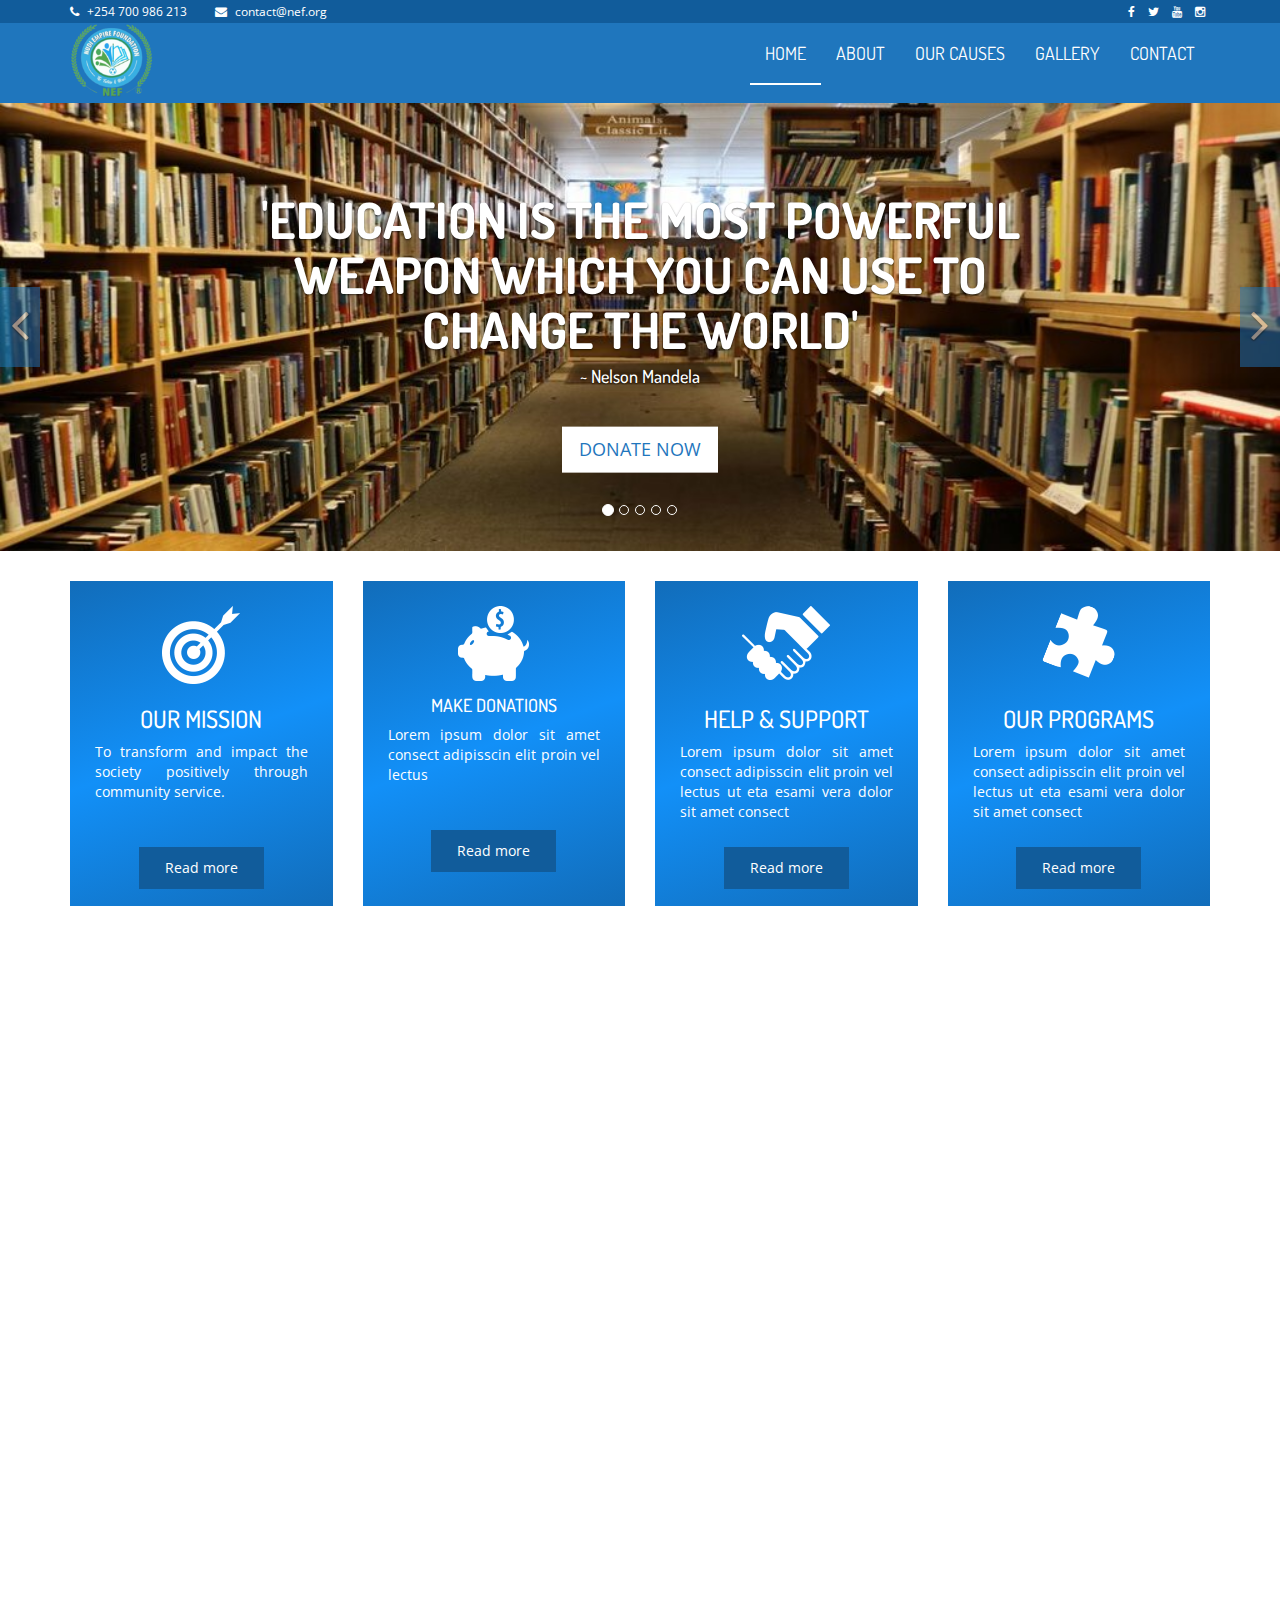
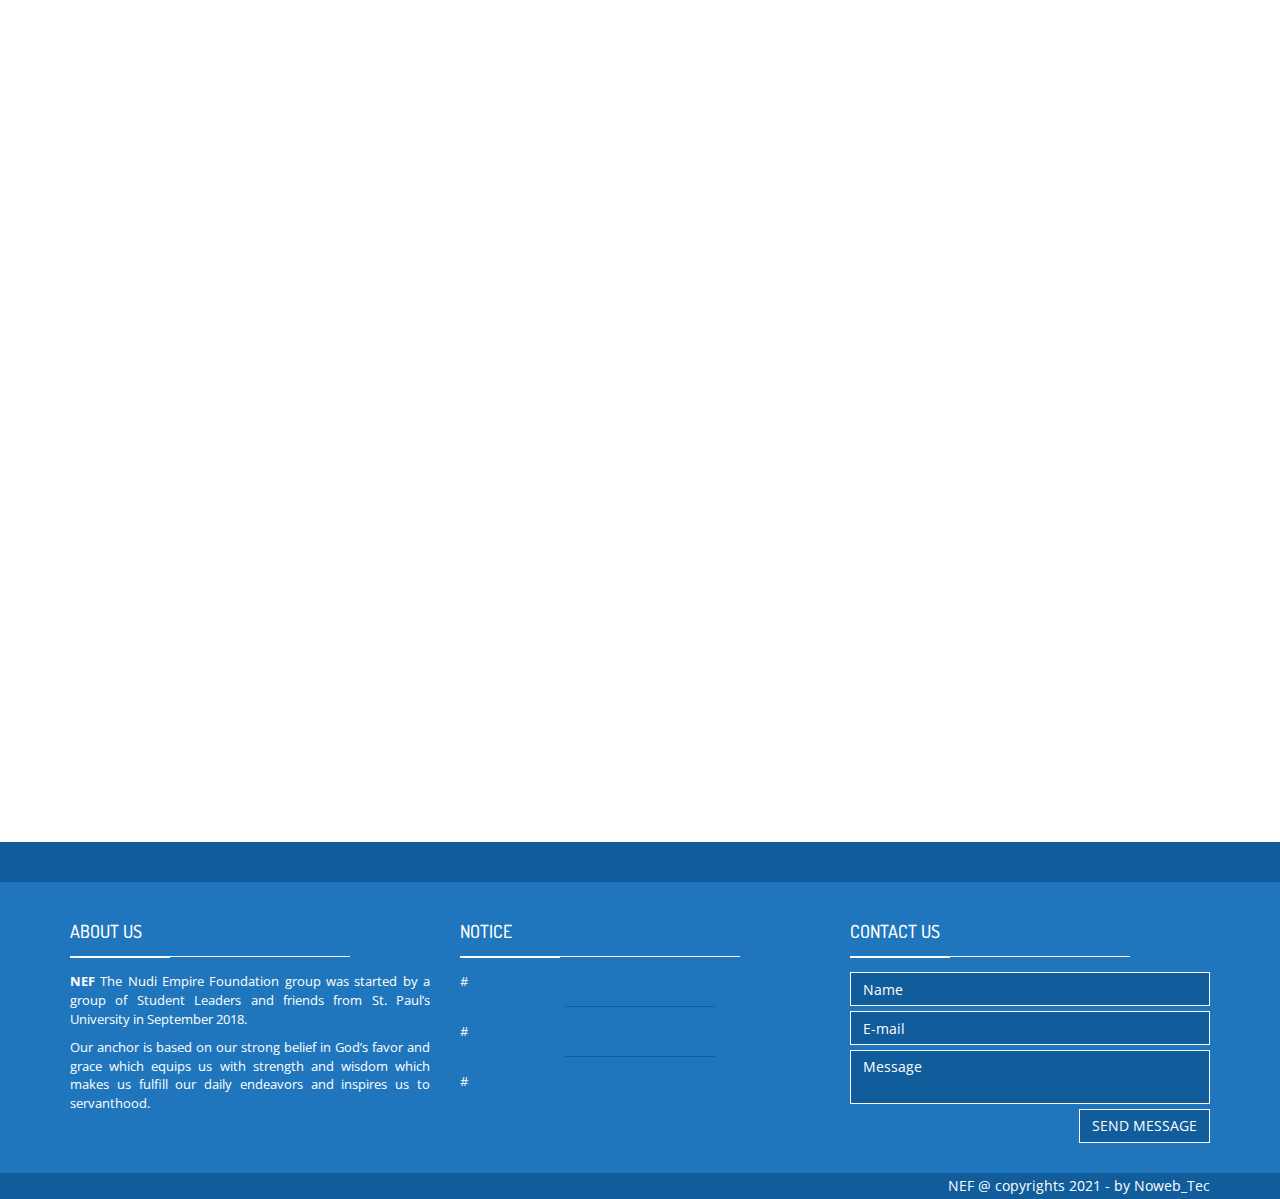
<file: index.html>
<!DOCTYPE html>
<html class="no-js">
    <head>
        <meta charset="utf-8">
        <title>NEF | Charity / Nudi Emipre Foundation</title>
		<link rel="shortcut icon" type="images" href="assets/images/nef-clrbck.png"/>
        <meta name="description" content="">
        <meta name="viewport" content="width=device-width, initial-scale=1">
        <!-- Fonts -->
        <link href='http://fonts.googleapis.com/css?family=Open+Sans:400,300,700' rel='stylesheet' type='text/css'>
        <link href='http://fonts.googleapis.com/css?family=Dosis:400,700' rel='stylesheet' type='text/css'>

        <!-- Bootsrap -->
        <link rel="stylesheet" href="assets/css/bootstrap.min.css">

        <!-- Font awesome -->
        <link rel="stylesheet" href="assets/css/font-awesome.min.css">

        <!-- Owl carousel -->
        <link rel="stylesheet" href="assets/css/owl.carousel.css">

        <!-- Template main Css -->
        <link rel="stylesheet" href="assets/css/style.css">
        
        <!-- Modernizr -->
        <script src="assets/js/modernizr-2.6.2.min.js"></script>


    </head>

    <body>


    <header class="main-header">
        
    
        <nav class="navbar navbar-static-top">

            <div class="navbar-top">

              <div class="container">
                  <div class="row">

                    <div class="col-sm-6 col-xs-12">

                        <ul class="list-unstyled list-inline header-contact">
                            <li> <i class="fa fa-phone"></i> <a href="tel:">+254 700 986 213 </a> </li>
                             <li> <i class="fa fa-envelope"></i> <a href="mailto:contact@nudi.org">contact@nef.org</a> </li>
                       </ul> <!-- /.header-contact  -->
                      
                    </div>
<div class="col-sm-6 col-xs-12 text-right">

              <ul class="list-unstyled list-inline header-social">

                            <li> <a href="#"> <i class="fa fa-facebook"></i> </a> </li>
                            <li> <a href="#"> <i class="fa fa-twitter"></i>  </a> </li>
                            <li> <a href="#"> <i class="fa fa-youtube"></i>  </a> </li>
                            <li> <a href="#"> <i class="fa fa-instagram"></i>  </a> </li>
                            
                       </ul> <!-- /.header-social  -->
                      
                    </div>


                  </div>
              </div>

            </div>

            <div class="navbar-main">
              
              <div class="container"><img src="assets/images/nef-clrbck1.png" alt="Smiley face" height="79" width="86">

                <div class="navbar-header">
                  <button type="button" class="navbar-toggle collapsed" data-toggle="collapse" data-target="#navbar" aria-expanded="false" aria-controls="navbar">

                    <span class="sr-only">Toggle navigation</span>
                    <span class="icon-bar"></span>
                    <span class="icon-bar"></span>
                    <span class="icon-bar"></span>

                  </button>
                  
                  <a href="index.html"></a>
                  
                </div>

                <div id="navbar" class="navbar-collapse collapse pull-right">

                  <ul class="nav navbar-nav">

                    <li><a class="is-active" href="index.html">HOME</a></li>
                    <li><a href="about.html">ABOUT</a></li>
                    <li class="has-child"><a href="#">OUR CAUSES</a>

                      <ul class="submenu">
                         <li class="submenu-item"><a href="causes.html">Causes list </a></li>
                         <li class="submenu-item"><a href="causes-single.html">Single cause </a></li>
                      </ul>

                    </li>
                    <li><a href="gallery.html">GALLERY</a></li>
                    <li><a href="contact.html">CONTACT</a></li>

                  </ul>

                </div> <!-- /#navbar -->

              </div> <!-- /.container -->
              
            </div> <!-- /.navbar-main -->


        </nav> 

    </header> <!-- /. main-header -->




    <!-- Carousel
    ================================================== -->
    <div id="homeCarousel" class="carousel slide carousel-home" data-ride="carousel">

          <!-- Indicators -->
          <ol class="carousel-indicators">
            <li data-target="#homeCarousel" data-slide-to="0" class="active"></li>
            <li data-target="#homeCarousel" data-slide-to="1"></li>
            <li data-target="#homeCarousel" data-slide-to="2"></li>
              <li data-target="#homeCarousel" data-slide-to="3"></li>
              <li data-target="#homeCarousel" data-slide-to="4"></li>
          </ol>

          <div class="carousel-inner" role="listbox">

            <div class="item active">

              <img src="assets/images/slider/home-slider1.jpg" alt="">

              <div class="container">

                <div class="carousel-caption">

                  <h2 class="carousel-title bounceInDown animated slow">'Education is the most powerful weapon which you can use to change the world'<br> <h4>~ Nelson Mandela</h4></h2>
                  <a href="#" class="btn btn-lg btn-secondary hidden-xs bounceInUp animated slow" data-toggle="modal" data-target="#donateModal">DONATE NOW</a>

                </div> <!-- /.carousel-caption -->

              </div>

            </div> <!-- /.item -->


            <div class="item ">

              <img src="assets/images/slider/home-slider-2.jpg" alt="">

              <div class="container">

                <div class="carousel-caption">

                    <h2 class="carousel-title bounceInDown animated slow">'When we plant trees,we plant the seeds of peace and hope'<br> <h4>~ Wangari Maathai</h4></h2>
                  <a href="#" class="btn btn-lg btn-secondary hidden-xs bounceInUp animated" data-toggle="modal" data-target="#donateModal">DONATE NOW</a>

                </div> <!-- /.carousel-caption -->

              </div>

            </div> <!-- /.item -->




            <div class="item ">

              <img src="assets/images/slider/home-slider-32.jpg" alt="">

              <div class="container">

                <div class="carousel-caption">

                  <h2 class="carousel-title bounceInDown animated slow" >Our Aim is not Just to find Young Talents, It's to Nurture Them too</h2>
                  <a href="#" class="btn btn-lg btn-secondary hidden-xs bounceInUp animated slow" data-toggle="modal" data-target="#donateModal">DONATE NOW</a>

                </div> <!-- /.carousel-caption -->

              </div>

            </div> <!-- /.item -->
                
                
                <div class="item ">

              <img src="assets/images/slider/home-slider-41.jpg" alt="">

              <div class="container">

                <div class="carousel-caption">

                    <h2 class="carousel-title bounceInDown animated slow" >'If you can`t feed a Hundred people then feed just one' <h4>~ Mother Teresa</h4></h2>
                  <a href="#" class="btn btn-lg btn-secondary hidden-xs bounceInUp animated slow" data-toggle="modal" data-target="#donateModal">DONATE NOW</a>

                </div> <!-- /.carousel-caption -->

              </div>

            </div> <!-- /.item -->
              
              
              
              <div class="item ">

              <img src="assets/images/slider/home-slider-5.jpg" alt="">

              <div class="container">

                <div class="carousel-caption">

                    <!--<h2 class="carousel-title bounceInDown animated slow" >'If you can`t feed a Hundred people then feed just one' <h4>~ Mother Teresa</h4></h2>-->
                  <a href="#" class="btn btn-lg btn-secondary hidden-xs bounceInUp animated slow" data-toggle="modal" data-target="#donateModal">DONATE NOW</a>

                </div> <!-- /.carousel-caption -->

              </div>

            </div> <!-- /.item -->

          </div>

          <a class="left carousel-control" href="#homeCarousel" role="button" data-slide="prev">
            <span class="fa fa-angle-left" aria-hidden="true"></span>
            <span class="sr-only">Previous</span>
          </a>

          <a class="right carousel-control" href="#homeCarousel" role="button" data-slide="next">
            <span class="fa fa-angle-right" aria-hidden="true"></span>
            <span class="sr-only">Next</span>
          </a>

    </div><!-- /.carousel -->

    <div class="section-home about-us fadeIn animated">

        <div class="container">

            <div class="row">

                <div class="col-md-3 col-sm-6">
                
                  <div class="about-us-col">

                        <div class="col-icon-wrapper">
                          <img src="assets/images/icons/our-mission-icon.png" alt="">
                        </div>
                        <h3 class="col-title">our mission</h3>
                        <div class="col-details">

                          <p>To transform and impact the society positively through community service.</p>
                          
                        </div>
                        <a href="#" class="btn btn-primary"> Read more </a>
                    
                  </div>
                  
                </div>


                <div class="col-md-3 col-sm-6">
                
                  <div class="about-us-col">

                        <div class="col-icon-wrapper">
                          <img src="assets/images/icons/make-donation-icon.png" alt="">
                        </div>
                        <h4 class="col-title">Make donations</h4>
                        <div class="col-details">

                          <p>Lorem ipsum dolor sit amet consect adipisscin elit proin vel lectus </p>
                          
                        </div>
                        <a href="#" class="btn btn-primary"> Read more </a>
                    
                  </div>
                  
                </div>


                <div class="col-md-3 col-sm-6">
                
                  <div class="about-us-col">

                        <div class="col-icon-wrapper">
                          <img src="assets/images/icons/help-icon.png" alt="">
                        </div>
                        <h3 class="col-title">Help & support</h3>
                        <div class="col-details">

                          <p>Lorem ipsum dolor sit amet consect adipisscin elit proin vel lectus ut eta esami vera dolor sit amet consect</p>
                          
                        </div>
                        <a href="#" class="btn btn-primary"> Read more </a>
                    
                  </div>
                  
                </div>


                <div class="col-md-3 col-sm-6">
                
                  <div class="about-us-col">

                        <div class="col-icon-wrapper">
                          <img src="assets/images/icons/programs-icon.png" alt="">
                        </div>
                        <h3 class="col-title">our programs</h3>
                        <div class="col-details">

                          <p>Lorem ipsum dolor sit amet consect adipisscin elit proin vel lectus ut eta esami vera dolor sit amet consect</p>
                          
                        </div>
                        <a href="#" class="btn btn-primary"> Read more </a>
                    
                  </div>
                  
                </div>
                

                
            </div>

        </div>
      
    </div> <!-- /.about-us -->

    <div class="section-home home-reasons">

        <div class="container">

            <div class="row">
                
                <div class="col-md-6">

                    <div class="reasons-col animate-onscroll fadeIn">

                        <img src="assets/images/reasons/we-fight-togother.jpg" alt="">

                        <div class="reasons-titles">

                            <h3 class="reasons-title">We fight together</h3>
                            <h5 class="reason-subtitle">Be the change you want to see in the world</h5>
                            
                        </div>

                        <div class="on-hover hidden-xs">
                            
                                <p> Our liberty is bound together. No person, community, or ecosystem exists in isolation, which means we need each other, and we need to learn from each other.</p>


                                <p> It also means the safety and wellbeing of people are inextricably linked to the safety and wellbeing of our natural world.</p>
                                
                        </div>
                    </div>
                    
                </div>


                <div class="col-md-6">

                    <div class="reasons-col animate-onscroll fadeIn">

                        <img src="assets/images/reasons/we-care-about.jpg" alt="">

                        <div class="reasons-titles">

                            <h3 class="reasons-title">WE care about others</h3>
                            <h5 class="reason-subtitle">service beyond self</h5>
                            
                        </div>

                        <div class="on-hover hidden-xs">
                            
                                <p> We are constantly evaluating, listening, correcting, and innovating. We do not fail when we change course.</p>


                                <p> Growth is an indicator of health and aliveness. We fail when we are unwilling to change.</p>
                                
                        </div>


                    </div>
                    
                </div>


            </div>
          
  

        </div>
      

    </div> <!-- /.home-reasons -->

    <div class="section-home our-causes animate-onscroll fadeIn">

        <div class="container">

            <h2 class="title-style-1">Our Causes <span class="title-under"></span></h2>

            <div class="row">

                <div class="col-md-3 col-sm-6">

                    <div class="cause">

                        <img src="assets/images/causes/cause-hunger.jpg" alt="" class="cause-img">

                        <div class="progress cause-progress">
                          <div class="progress-bar" role="progressbar" aria-valuenow="30" aria-valuemin="0" aria-valuemax="100" style="width: 30%;">
                            10Ksh / 500Ksh
                          </div>
                        </div>

                        <h4 class="cause-title"><a href="#">HUNGER AND POVERTY </a></h4>
                        <div class="cause-details">
                            Lorem ipsum dolor sit amet, consectetur adipiscing elit. Ut at eros rutrum turpis viverra elementum semper quis ex. Donec lorem nulla, aliquam quis neque vel, maximus lacinia urna.
                        </div>

                        <div class="btn-holder text-center">

                          <a href="#" class="btn btn-primary" data-toggle="modal" data-target="#donateModal"> DONATE NOW</a>
                          
                        </div>

                        

                    </div> <!-- /.cause -->
                    
                </div> 

                <div class="col-md-3 col-sm-6">

                    <div class="cause">

                        <img src="assets/images/causes/cause-education.jpg" alt="" class="cause-img">

                        <div class="progress cause-progress">
                          <div class="progress-bar" role="progressbar" aria-valuenow="60" aria-valuemin="0" aria-valuemax="100" style="width: 90%;">
                            400Ksh / 700Ksh
                          </div>
                        </div>

                        <h4 class="cause-title"><a href="#">EDUCATION & MENTORSHIP</a></h4>
                        <div class="cause-details">
                            To build the world we need, we must choose to see a better way beyond the current reality, believe that a better way is possible, and commit to creating it.
                        </div>

                        <div class="btn-holder text-center">

                          <a href="#" class="btn btn-primary" data-toggle="modal" data-target="#donateModal"> DONATE NOW</a>
                          
                        </div>

                        

                    </div> <!-- /.cause -->
                    
                </div>


                <div class="col-md-3 col-sm-6">

                    <div class="cause">

                        <img src="assets/images/NUDI/picture161.jpg" alt="" class="cause-img">

                        <div class="progress cause-progress">
                          <div class="progress-bar" role="progressbar" aria-valuenow="40" aria-valuemin="0" aria-valuemax="100" style="width: 50%;">
                            400Ksh / 1000Ksh
                          </div>
                        </div>

                        <h4 class="cause-title"><a href="#">SPORTS & TALENT</a></h4>
                        <div class="cause-details">
                            Everyone deserves the safety and opportunity to reach their full potential. In service to our mission, we call out and address structural violence and oppression within and outside of our organization.
                        </div>

                        <div class="btn-holder text-center">

                          <a href="#" class="btn btn-primary" data-toggle="modal" data-target="#donateModal"> DONATE NOW</a>
                          
                        </div>

                        

                    </div> <!-- /.cause -->
                    
                </div>

                <div class="col-md-3 col-sm-6">

                    <div class="cause">

                        <img src="assets/images/causes/cause-culture.jpg" alt="" class="cause-img">

                        <div class="progress cause-progress">
                          <div class="progress-bar" role="progressbar" aria-valuenow="60" aria-valuemin="0" aria-valuemax="100" style="width: 60%;">
                            400Ksh / 700Ksh
                          </div>
                        </div>

                        <h4 class="cause-title"><a href="#">ENVIRONMENT </a></h4>
                        <div class="cause-details">
                            We hold ourselves to a high standard. We are committed to being fair, objective, and proactively transparent in our decisions and behaviors. We honor our commitments and doing the right thing, even when no one is looking.
                        </div>

                        <div class="btn-holder text-center">

                          <a href="#" class="btn btn-primary" data-toggle="modal" data-target="#donateModal"> DONATE NOW</a>
                          
                        </div>

                        

                    </div> <!-- /.cause -->
                    
                </div>

            </div>

        </div>
        
    </div> <!-- /.our-causes -->

    




    <div class="section-home our-sponsors animate-onscroll fadeIn">
    
        <div class="container">

            <h2 class="title-style-1">Our Sponsors <span class="title-under"></span></h2>

            <ul class="owl-carousel list-unstyled list-sponsors">

              <li> <img src="assets/images/sponsors/bus.png" alt=""></li>
              <li> <img src="assets/images/sponsors/wikimedia.png" alt=""></li>
              <li> <img src="assets/images/sponsors/spu%20(1).png" alt=""></li>
              <li> <img src="assets/images/sponsors/GES%20Logo.png" alt=""></li>
              <li> <img src="assets/images/sponsors/united-nations.png" alt=""></li>

              <!--<li> <img src="assets/images/sponsors/bus.png" alt=""></li>
              <li> <img src="assets/images/sponsors/wikimedia.png" alt=""></li>
              <li> <img src="assets/images/sponsors/one-world.png" alt=""></li>
              <li> <img src="assets/images/sponsors/wikiversity.png" alt=""></li>
              <li> <img src="assets/images/sponsors/united-nations.png" alt=""></li>-->

            </ul>

        </div>

    </div> <!-- /.our-sponsors -->


    


    <footer class="main-footer">

        <div class="footer-top">
            
        </div>


        <div class="footer-main">
            <div class="container">
                
                <div class="row">
                    <div class="col-md-4">

                        <div class="footer-col">

                            <h4 class="footer-title">About us <span class="title-under"></span></h4>

                            <div class="footer-content">

                                <p>
                                    <strong>NEF</strong> The Nudi Empire Foundation group was started by a group of Student Leaders and friends from St. Paul’s University in September 2018.
                                </p> 

                                <p>
                                    Our anchor is based on our strong belief in God’s favor and grace which equips us with strength and wisdom which makes us fulfill our daily endeavors and inspires us to servanthood.
                                </p>

                            </div>
                            
                        </div>

                    </div>

                    <div class="col-md-4">

                        <div class="footer-col">

                            <h4 class="footer-title">NOTICE <span class="title-under"></span></h4>

                            <div class="footer-content">
                                <ul class="tweets list-unstyled">
                                    <li class="tweet"> 

                                        # 

                                    </li>

                                    <li class="tweet"> 

                                        # 

                                    </li>

                                    <li class="tweet"> 

                                        # 

                                    </li>

                                </ul>
                            </div>
                            
                        </div>

                    </div>


                    <div class="col-md-4">

                        <div class="footer-col">

                            <h4 class="footer-title">Contact us <span class="title-under"></span></h4>

                            <div class="footer-content">

                                <div class="footer-form">
                                    
                                    <div class="footer-form" >
                                    
                                    <form action="php/mail.php" class="ajax-form">

                                        <div class="form-group">
                                            <input type="text" name="name" class="form-control" placeholder="Name" required>
                                        </div>

                                         <div class="form-group">
                                            <input type="email" name="email" class="form-control" placeholder="E-mail" required>
                                        </div>

                                        <div class="form-group">
                                            <textarea name="message" class="form-control" placeholder="Message" required></textarea>
                                        </div>

                                        <div class="form-group alerts">
                        
                                            <div class="alert alert-success" role="alert">
                                              
                                            </div>

                                            <div class="alert alert-danger" role="alert">
                                              
                                            </div>
                                            
                                        </div>

                                         <div class="form-group">
                                            <button type="submit" class="btn btn-submit pull-right">Send message</button>
                                        </div>
                                        
                                    </form>

                                </div>

                                </div>
                            </div>
                            
                        </div>

                    </div>
                    <div class="clearfix"></div>



                </div>
                
                
            </div>

            
        </div>

        <div class="footer-bottom">

            <div class="container text-right">
                NEF @ copyrights 2021 - by <a href="#" target="_blank">Noweb_Tec</a>
            </div>
        </div>
        
    </footer> <!-- main-footer -->




    <!-- Donate Modal -->
    <div class="modal fade" id="donateModal" tabindex="-1" role="dialog" aria-labelledby="donateModalLabel" aria-hidden="true">

      <div class="modal-dialog">
        <div class="modal-content">
          <div class="modal-header">
            <button type="button" class="close" data-dismiss="modal" aria-label="Close"><span aria-hidden="true">&times;</span></button>
            <h4 class="modal-title" id="donateModalLabel">DONATE NOW</h4>
          </div>
          <div class="modal-body">

                <form class="form-donation">

                        <h3 class="title-style-1 text-center">Thank you for your donation <span class="title-under"></span>  </h3>

                        <div class="row">

                            <div class="form-group col-md-12 ">
                                <input type="text" class="form-control" id="amount" placeholder="AMOUNT(Ksh)">
                            </div>

                        </div>


                        <div class="row">
                            <div class="form-group col-md-6">
                                <input type="text" class="form-control" name="firstName" placeholder="First name*">
                            </div>

                            <div class="form-group col-md-6">
                                <input type="text" class="form-control" name="lastName" placeholder="Last name*">
                            </div>
                        </div>


                        <div class="row">

                            <div class="form-group col-md-6">
                                <input type="text" class="form-control" name="email" placeholder="Email*">
                            </div>

                            <div class="form-group col-md-6">
                                <input type="text" class="form-control" name="phone" placeholder="Phone">
                            </div>

                        </div>

                        <div class="row">

                            <div class="form-group col-md-12">
                                <input type="text" class="form-control" name="address" placeholder="Address">
                            </div>

                        </div>


                        <div class="row">

                            <div class="form-group col-md-12">
                                <textarea cols="30" rows="4" class="form-control" name="note" placeholder="Additional note"></textarea>
                            </div>

                        </div>

                        <div class="row">

                            <div class="form-group col-md-12">
                                <button type="submit" class="btn btn-primary pull-right" name="donateNow" >DONATE NOW</button>
                            </div>

                        </div>



                       
                    
                </form>
            
          </div>
        </div>
      </div>

    </div> <!-- /.modal -->





    <!--  Scripts
    ================================================== -->

    <!-- jQuery -->
    <script src="//ajax.googleapis.com/ajax/libs/jquery/1.11.1/jquery.min.js"></script>
    <script>window.jQuery || document.write('<script src="assets/js/jquery-1.11.1.min.js"><\/script>')</script>

    <!-- Bootsrap javascript file -->
    <script src="assets/js/bootstrap.min.js"></script>
    
    <!-- owl carouseljavascript file -->
    <script src="assets/js/owl.carousel.min.js"></script>

    <!-- Template main javascript -->
    <script src="assets/js/main.js"></script>

    <!-- Google Analytics: change UA-XXXXX-X to be your site's ID. -->
    <script>
        (function(b,o,i,l,e,r){b.GoogleAnalyticsObject=l;b[l]||(b[l]=
        function(){(b[l].q=b[l].q||[]).push(arguments)});b[l].l=+new Date;
        e=o.createElement(i);r=o.getElementsByTagName(i)[0];
        e.src='//www.google-analytics.com/analytics.js';
        r.parentNode.insertBefore(e,r)}(window,document,'script','ga'));
        ga('create','UA-XXXXX-X');ga('send','pageview');
    </script>

    </body>
</html>
</file>
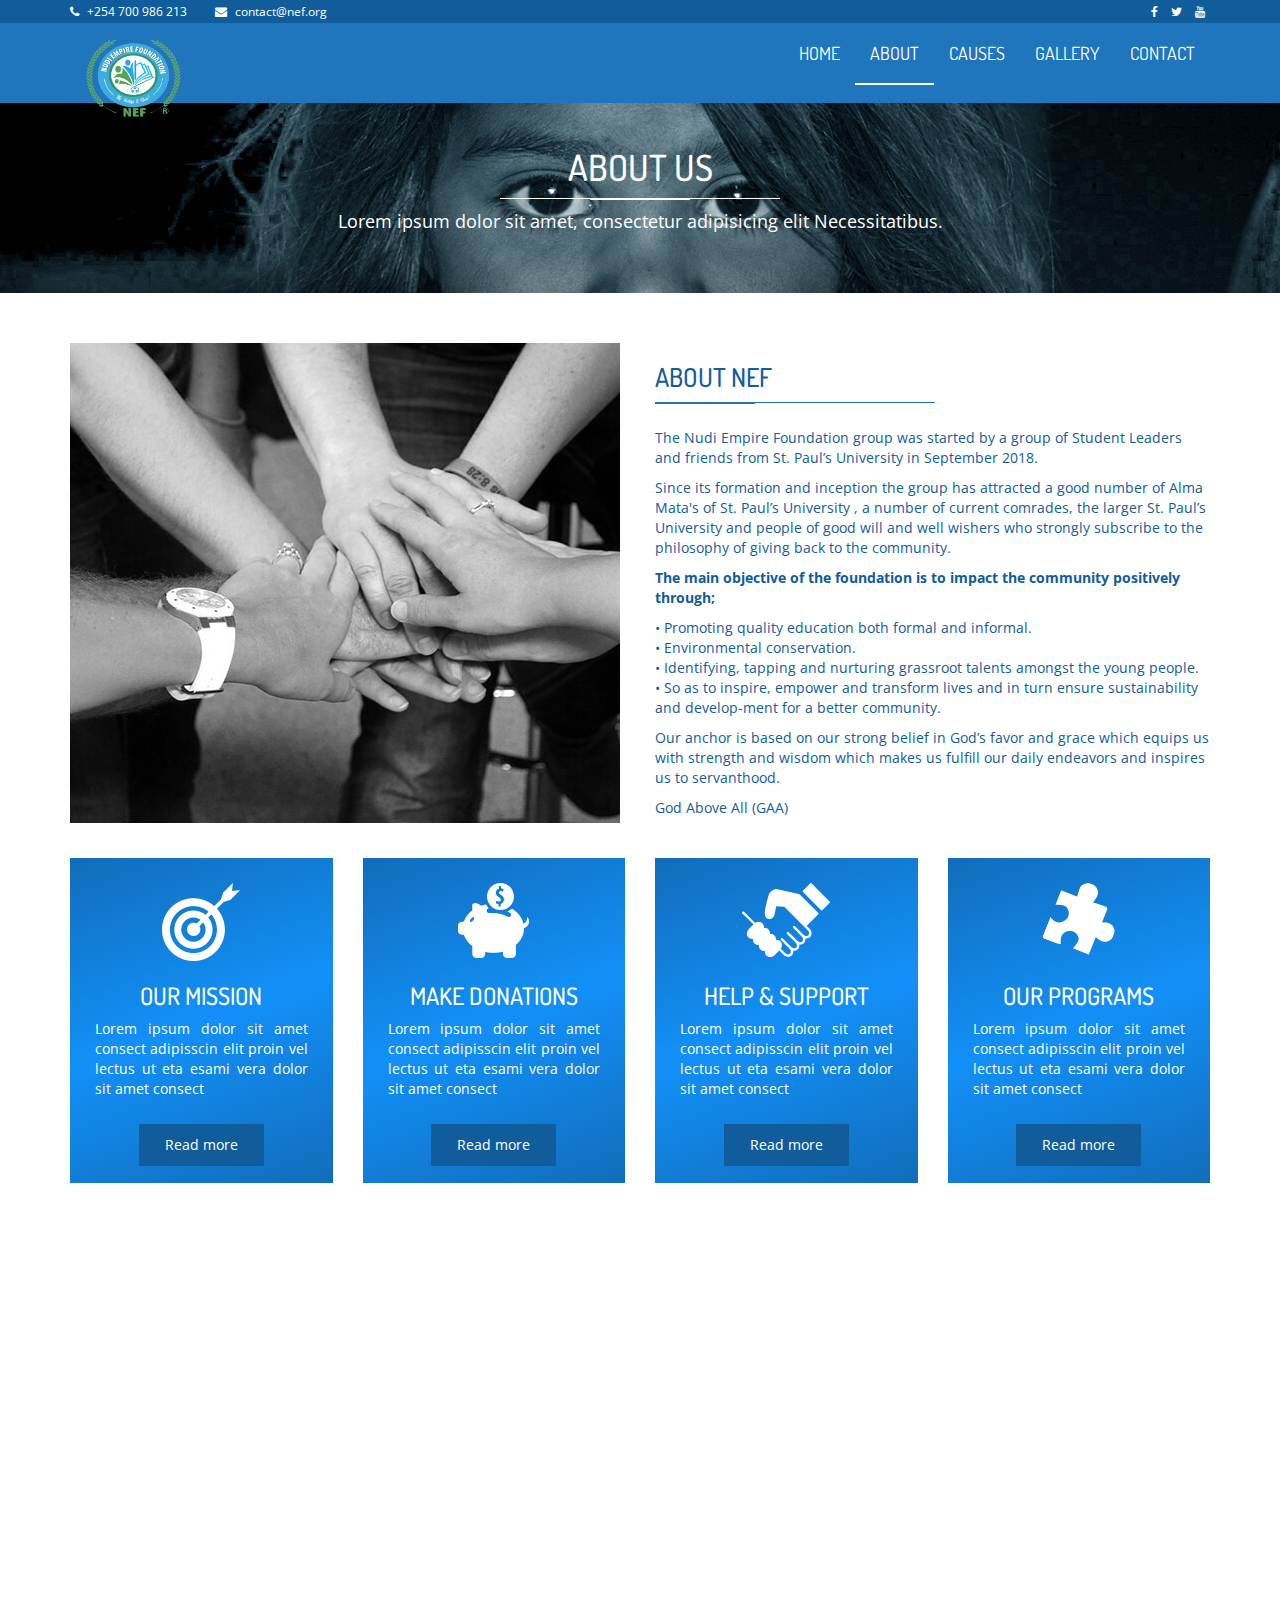
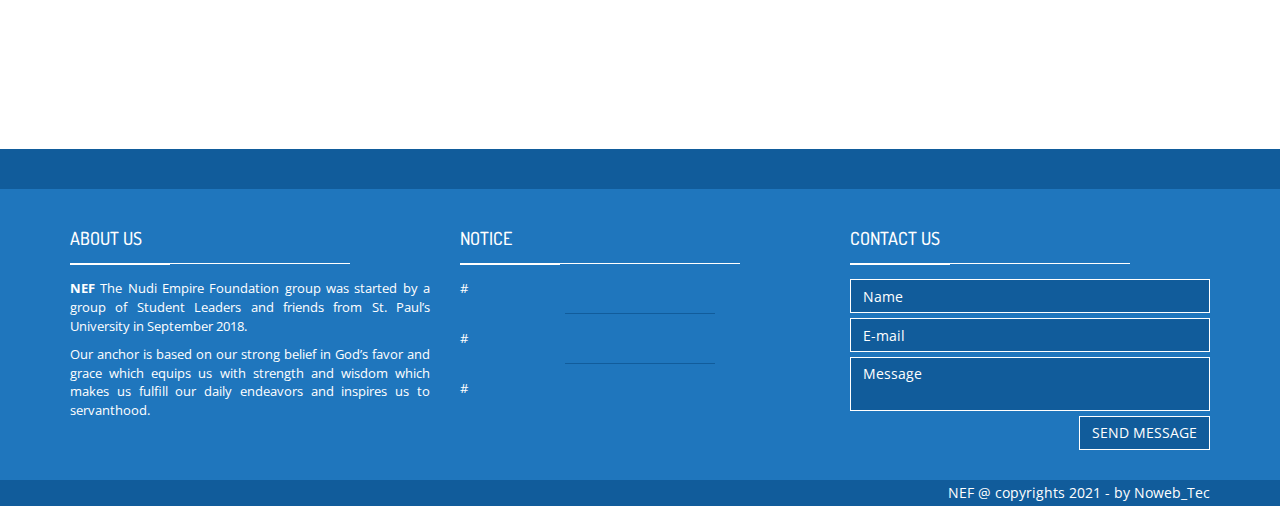
<file: about.html>
<!DOCTYPE html>
<html class="no-js">
    <head>
        <meta charset="utf-8">
        <title>NEF | Charity / Nudi Emipre Foundation</title>
        <link rel="shortcut icon" type="images" href="assets/images/nef-clrbck.png"/>
        <meta name="description" content="">
        <meta name="viewport" content="width=device-width, initial-scale=1">

        <!-- Fonts -->
        <link href='http://fonts.googleapis.com/css?family=Open+Sans:400,300,700' rel='stylesheet' type='text/css'>
        <link href='http://fonts.googleapis.com/css?family=Dosis:400,700' rel='stylesheet' type='text/css'>

        <!-- Bootsrap -->
        <link rel="stylesheet" href="assets/css/bootstrap.min.css">

        <!-- Font awesome -->
        <link rel="stylesheet" href="assets/css/font-awesome.min.css">

        <!-- Template main Css -->
        <link rel="stylesheet" href="assets/css/style.css">
        
        <!-- Modernizr -->
        <script src="assets/js/modernizr-2.6.2.min.js"></script>


    </head>
    <body>
    <!-- NAVBAR
    ================================================== -->

    <header class="main-header">
        
    
        <nav class="navbar navbar-static-top">

            <div class="navbar-top">

              <div class="container">
                  <div class="row">

                    <div class="col-sm-6 col-xs-12">

                        <ul class="list-unstyled list-inline header-contact">
                            <li> <i class="fa fa-phone"></i> <a href="tel:">+254 700 986 213 </a> </li>
                             <li> <i class="fa fa-envelope"></i> <a href="mailto:contact@nudi.org">contact@nef.org</a> </li>
                       </ul> <!-- /.header-contact  -->
                      
                    </div>

                    <div class="col-sm-6 col-xs-12 text-right">

                        <ul class="list-unstyled list-inline header-social">

                            <li> <a href="#" target="_blank"> <i class="fa fa-facebook"></i> </a> </li>
                            <li> <a href="#" target="_blank"> <i class="fa fa-twitter"></i>  </a> </li>
                            <li> <a href="#" target="_blank"> <i class="fa fa-youtube"></i>  </a> </li>
                       </ul> <!-- /.header-social  -->
                      
                    </div>


                  </div>
              </div>

            </div>

            <div class="navbar-main">
              
              <div class="container">

                <div class="navbar-header">
                  <button type="button" class="navbar-toggle collapsed" data-toggle="collapse" data-target="#navbar" aria-expanded="false" aria-controls="navbar">

                    <span class="sr-only">Toggle navigation</span>
                    <span class="icon-bar"></span>
                    <span class="icon-bar"></span>
                    <span class="icon-bar"></span>

                  </button>
                  
                  <a class="navbar-brand" href="index.html"><img src="assets/images/nef-clrbck.png" alt="Smiley face" height="85" width="100"></a>
                  
                </div>

                <div id="navbar" class="navbar-collapse collapse pull-right">

                  <ul class="nav navbar-nav">

                    <li><a href="index.html">HOME</a></li>
                    <li><a class="is-active"  href="about.html">ABOUT</a></li>
                    <li class="has-child"><a href="#">CAUSES</a>

                      <ul class="submenu">
                         <li class="submenu-item"><a href="causes.html">Causes list </a></li>
                         <li class="submenu-item"><a href="causes-single.html">Single cause </a></li>
                      </ul>

                    </li>
                    <li><a href="gallery.html">GALLERY</a></li>
                    <li><a href="contact.html">CONTACT</a></li>

                  </ul>

                </div> <!-- /#navbar -->

              </div> <!-- /.container -->
              
            </div> <!-- /.navbar-main -->


        </nav> 

    </header> <!-- /. main-header -->


	<div class="page-heading text-center">

		<div class="container zoomIn animated">
			
			<h1 class="page-title">ABOUT US <span class="title-under"></span></h1>
			<p class="page-description">
				Lorem ipsum dolor sit amet, consectetur adipisicing elit Necessitatibus.
			</p>
			
		</div>

	</div>

	<div class="main-container">

		<div class="container">

			<div class="row fadeIn animated">

				<div class="col-md-6">

					<img src="assets/images/about-us.jpg" alt="" class="img-responsive">

				</div>

				<div class="col-md-6">

					<h2 class="title-style-2">ABOUT NEF <span class="title-under"></span></h2>

					<p>
						The Nudi Empire Foundation group was started by a group of Student Leaders and friends from St. Paul’s University in September 2018.
					</p>

					<p>
						Since its formation and inception the group has attracted a good number of Alma Mata's of St. Paul’s University , a number of current comrades, the larger St. Paul’s University and people of good will and well wishers who strongly subscribe to the philosophy of giving back to the community.
					</p>

					<p>
						<b>The main objective of the foundation is to impact the community positively through;</b>
					</p>

					<p>
						• Promoting quality education both formal and informal.<br>
                        
                        • Environmental conservation.<br>
                        
                        • Identifying, tapping and nurturing grassroot talents amongst the young people.<br>
                        
                        • So as to inspire, empower and transform lives and in turn ensure sustainability and develop-ment for a better community.
					</p>

					<p>
						Our anchor is based on our strong belief in God’s favor and grace which equips us with strength and wisdom which makes us fulfill our daily endeavors and inspires us to servanthood.

					</p>
                    
                    <p>God Above All (GAA)</p>
					
				</div>

			</div> <!-- /.row -->

			<div class="section-home about-us">


			            <div class="row">

			                <div class="col-md-3 col-sm-6">
			                
			                  <div class="about-us-col">

			                        <div class="col-icon-wrapper">
			                          <img src="assets/images/icons/our-mission-icon.png" alt="">
			                        </div>
			                        <h3 class="col-title">our mission</h3>
			                        <div class="col-details">

			                          <p>Lorem ipsum dolor sit amet consect adipisscin elit proin vel lectus ut eta esami vera dolor sit amet consect</p>
			                          
			                        </div>
			                        <a href="#" class="btn btn-primary"> Read more </a>
			                    
			                  </div>
			                  
			                </div>


			                <div class="col-md-3 col-sm-6">
			                
			                  <div class="about-us-col">

			                        <div class="col-icon-wrapper">
			                          <img src="assets/images/icons/make-donation-icon.png" alt="">
			                        </div>
			                        <h3 class="col-title">Make donations</h3>
			                        <div class="col-details">

			                          <p>Lorem ipsum dolor sit amet consect adipisscin elit proin vel lectus ut eta esami vera dolor sit amet consect</p>
			                          
			                        </div>
			                        <a href="#" class="btn btn-primary"> Read more </a>
			                    
			                  </div>
			                  
			                </div>


			                <div class="col-md-3 col-sm-6">
			                
			                  <div class="about-us-col">

			                        <div class="col-icon-wrapper">
			                          <img src="assets/images/icons/help-icon.png" alt="">
			                        </div>
			                        <h3 class="col-title">Help & support</h3>
			                        <div class="col-details">

			                          <p>Lorem ipsum dolor sit amet consect adipisscin elit proin vel lectus ut eta esami vera dolor sit amet consect</p>
			                          
			                        </div>
			                        <a href="#" class="btn btn-primary"> Read more </a>
			                    
			                  </div>
			                  
			                </div>


			                <div class="col-md-3 col-sm-6">
			                
			                  <div class="about-us-col">

			                        <div class="col-icon-wrapper">
			                          <img src="assets/images/icons/programs-icon.png" alt="">
			                        </div>
			                        <h3 class="col-title">our programs</h3>
			                        <div class="col-details">

			                          <p>Lorem ipsum dolor sit amet consect adipisscin elit proin vel lectus ut eta esami vera dolor sit amet consect</p>
			                          
			                        </div>
			                        <a href="#" class="btn btn-primary"> Read more </a>
			                    
			                  </div>
			                  
			                </div>
			                

			                
			            </div> <!-- /.row -->

			      
			    </div> 

		</div> <!-- /.about-us -->


	    <div class="our-team animate-onscroll fadeIn">

	        <div class="container">

	            <h2 class="title-style-1">Our Team <span class="title-under"></span></h2>

	            <div class="row">

	                <div class="col-md-3 col-sm-6">

	                    <div class="team-member">

	                        <div class="thumnail">

	                            <img src="assets/images/team/member-1.jpg" alt="" class="cause-img">
	                            
	                        </div>



	                        <h4 class="member-name"><a href="#">Thomas </a></h4>

	                        <div class="member-position">
	                            CO-FOUNDER
	                        </div>

	                        <div class="btn-holder">

	                          <a href="#" class="btn"> <i class="fa fa-envelope"></i> </a>
	                          <a href="#" class="btn"> <i class="fa fa-facebook"></i> </a>
	                          <a href="#" class="btn"> <i class="fa fa-twitter"></i> </a>
	                          <a href="#" class="btn"> <i class="fa fa-linkedin"></i> </a>
	                          
	                        </div>

	                        

	                    </div> <!-- /.team-member -->
	                    
	                </div>

	                <div class="col-md-3 col-sm-6">

	                    <div class="team-member">

	                        <div class="thumnail">

	                            <img src="assets/images/team/member-3.jpg" alt="" class="cause-img">
	                            
	                        </div>



	                        <h4 class="member-name"><a href="#">Dennis </a></h4>

	                        <div class="member-position">
	                            CO-FOUNDER
	                        </div>

	                        <div class="btn-holder">

	                          <a href="#" class="btn"> <i class="fa fa-envelope"></i> </a>
	                          <a href="#" class="btn"> <i class="fa fa-facebook"></i> </a>
	                          <a href="#" class="btn"> <i class="fa fa-twitter"></i> </a>
	                          <a href="#" class="btn"> <i class="fa fa-linkedin"></i> </a>
	                          
	                        </div>

	                        

	                    </div> <!-- /.team-member -->
	                    
	                </div>


	                <div class="col-md-3 col-sm-6">

	                    <div class="team-member">

	                        <div class="thumnail">

	                            <img src="assets/images/team/member-4.jpg" alt="" class="cause-img">
	                            
	                        </div>



	                        <h4 class="member-name"><a href="#">Melissa</a></h4>

	                        <div class="member-position">
	                            CO-FOUNDER
	                        </div>

	                        <div class="btn-holder">

	                          <a href="#" class="btn"> <i class="fa fa-envelope"></i> </a>
	                          <a href="#" class="btn"> <i class="fa fa-facebook"></i> </a>
	                          <a href="#" class="btn"> <i class="fa fa-twitter"></i> </a>
	                          <a href="#" class="btn"> <i class="fa fa-linkedin"></i> </a>
	                          
	                        </div>

	                        

	                    </div> <!-- /.team-member -->
	                    
	                </div>


	                <div class="col-md-3 col-sm-6">

	                    <div class="team-member">

	                        <div class="thumnail">

	                            <img src="assets/images/team/member-2.jpg" alt="" class="cause-img">
	                            
	                        </div>



	                        <h4 class="member-name"><a href="#">Nameless</a></h4>

	                        <div class="member-position">
	                            CO-FOUNDER
	                        </div>

	                        <div class="btn-holder">

	                          <a href="#" class="btn"> <i class="fa fa-envelope"></i> </a>
	                          <a href="#" class="btn"> <i class="fa fa-facebook"></i> </a>
	                          <a href="#" class="btn"> <i class="fa fa-twitter"></i> </a>
	                          <a href="#" class="btn"> <i class="fa fa-linkedin"></i> </a>
	                          
	                        </div>

	                        

	                    </div> <!-- /.team-member -->
	                    
	                </div>

	            </div> <!-- /.row -->

	        </div>

	    </div>
		


	</div>


    <footer class="main-footer">

        <div class="footer-top">
            
        </div>


        <div class="footer-main">
            <div class="container">
                
                <div class="row">
                    <div class="col-md-4">

                        <div class="footer-col">

                            <h4 class="footer-title">About us <span class="title-under"></span></h4>

                            <div class="footer-content">
                                <p>
                                    <strong>NEF</strong> The Nudi Empire Foundation group was started by a group of Student Leaders and friends from St. Paul’s University in September 2018.
                                </p> 

                                <p>
                                    Our anchor is based on our strong belief in God’s favor and grace which equips us with strength and wisdom which makes us fulfill our daily endeavors and inspires us to servanthood.
                                </p>

                            </div>
                            
                        </div>

                    </div>

                    <div class="col-md-4">

                        <div class="footer-col">

                            <h4 class="footer-title">NOTICE <span class="title-under"></span></h4>

                            <div class="footer-content">
                                <ul class="tweets list-unstyled">
                                    <li class="tweet"> 

                                        #
                                    </li>

                                    <li class="tweet"> 

                                        # 

                                    </li>

                                    <li class="tweet"> 

                                        #

                                    </li>

                                </ul>
                            </div>
                            
                        </div>

                    </div>


                    <div class="col-md-4">

                        <div class="footer-col">

                            <h4 class="footer-title">Contact us <span class="title-under"></span></h4>

                            <div class="footer-content">

                                <div class="footer-form" >
                                    
                                    <form action="php/mail.php" class="ajax-form">

                                        <div class="form-group">
                                            <input type="text" name="name" class="form-control" placeholder="Name" required>
                                        </div>

                                         <div class="form-group">
                                            <input type="email" name="email" class="form-control" placeholder="E-mail" required>
                                        </div>

                                        <div class="form-group">
                                            <textarea name="message" class="form-control" placeholder="Message" required></textarea>
                                        </div>

                                        <div class="form-group alerts">
                        
                                            <div class="alert alert-success" role="alert">
                                              
                                            </div>

                                            <div class="alert alert-danger" role="alert">
                                              
                                            </div>
                                            
                                        </div>

                                         <div class="form-group">
                                            <button type="submit" class="btn btn-submit pull-right">Send message</button>
                                        </div>
                                        
                                    </form>

                                </div>
                            </div>
                            
                        </div>

                    </div>
                    <div class="clearfix"></div>



                </div>
                
                
            </div>

            
        </div>

        <div class="footer-bottom">

            <div class="container text-right">
                NEF @ copyrights 2021 - by <a href="#" target="_blank">Noweb_Tec</a>
            </div>
        </div>
        
    </footer>




       
        
        <!-- jQuery -->
        <script src="//ajax.googleapis.com/ajax/libs/jquery/1.11.1/jquery.min.js"></script>
        <script>window.jQuery || document.write('<script src="assets/js/jquery-1.11.1.min.js"><\/script>')</script>

        <!-- Bootsrap javascript file -->
        <script src="assets/js/bootstrap.min.js"></script>


        <!-- Template main javascript -->
        <script src="assets/js/main.js"></script>

        <!-- Google Analytics: change UA-XXXXX-X to be your site's ID. -->
        <script>
            (function(b,o,i,l,e,r){b.GoogleAnalyticsObject=l;b[l]||(b[l]=
            function(){(b[l].q=b[l].q||[]).push(arguments)});b[l].l=+new Date;
            e=o.createElement(i);r=o.getElementsByTagName(i)[0];
            e.src='//www.google-analytics.com/analytics.js';
            r.parentNode.insertBefore(e,r)}(window,document,'script','ga'));
            ga('create','UA-XXXXX-X');ga('send','pageview');
        </script>
    </body>
</html>
</file>
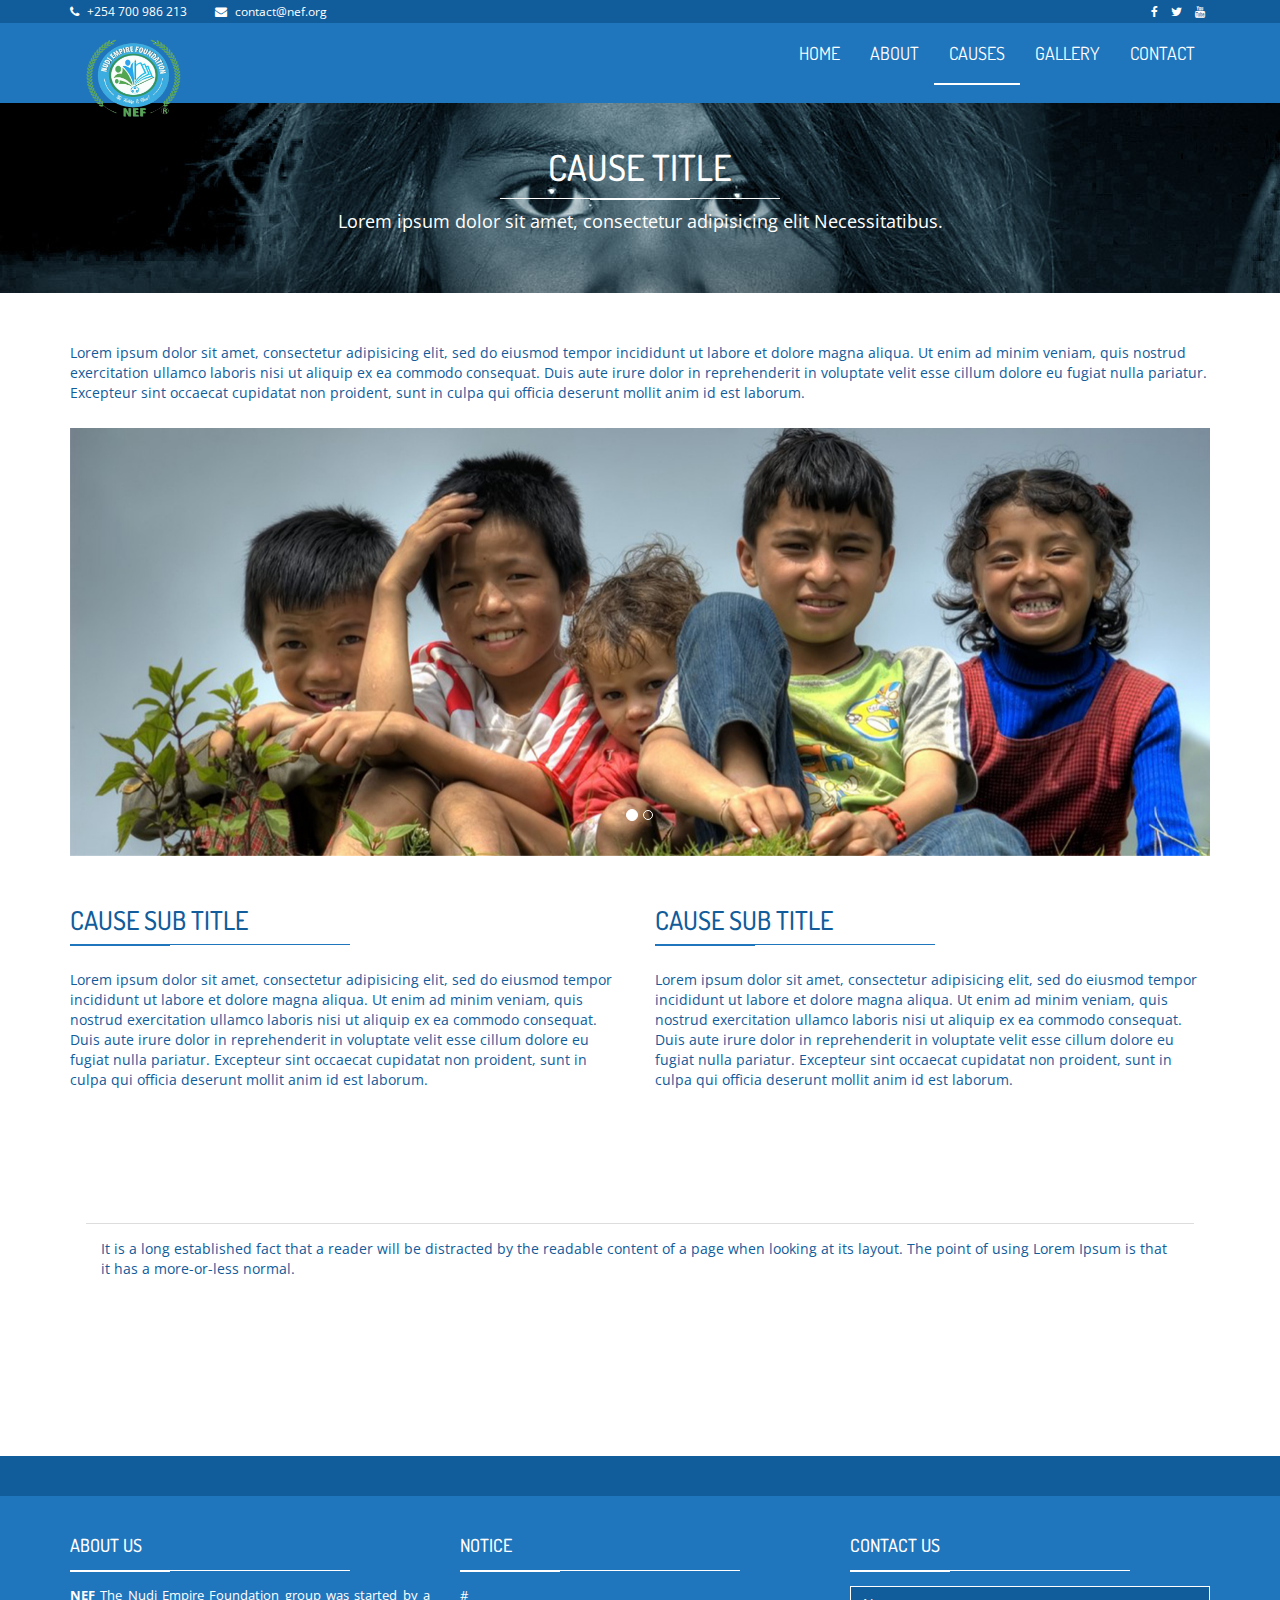
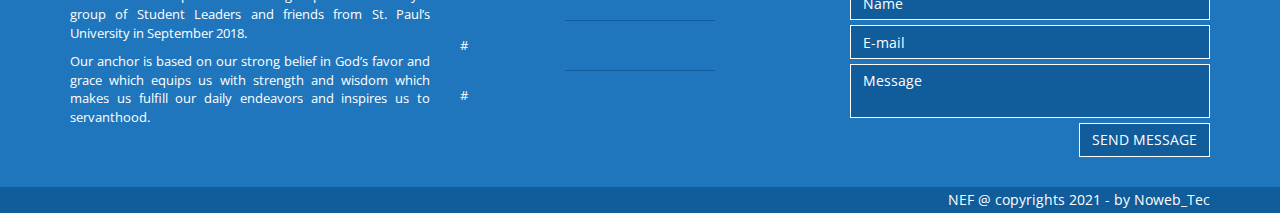
<file: causes-single.html>
<!DOCTYPE html>
<html class="no-js">
    <head>
        <meta charset="utf-8">
        <title>NEF | Charity / Nudi Emipre Foundation</title>
        <link rel="shortcut icon" type="images" href="assets/images/nef-clrbck.png"/>
        <meta name="description" content="">
        <meta name="viewport" content="width=device-width, initial-scale=1">

        <!-- Fonts -->
        <link href='http://fonts.googleapis.com/css?family=Open+Sans:400,300,700' rel='stylesheet' type='text/css'>
        <link href='http://fonts.googleapis.com/css?family=Dosis:400,700' rel='stylesheet' type='text/css'>

        <!-- Bootsrap -->
        <link rel="stylesheet" href="assets/css/bootstrap.min.css">


        <!-- Font awesome -->
        <link rel="stylesheet" href="assets/css/font-awesome.min.css">

        <!-- PrettyPhoto -->
        <link rel="stylesheet" href="assets/css/prettyPhoto.css">

        <!-- Template main Css -->
        <link rel="stylesheet" href="assets/css/style.css">
        
        <!-- Modernizr -->
        <script src="assets/js/modernizr-2.6.2.min.js"></script>


    </head>
    <body>
    <!-- NAVBAR
    ================================================== -->

    <header class="main-header">
        
    
        <nav class="navbar navbar-static-top">

            <div class="navbar-top">

              <div class="container">
                  <div class="row">

                    <div class="col-sm-6 col-xs-12">

                        <ul class="list-unstyled list-inline header-contact">
                            <li> <i class="fa fa-phone"></i> <a href="tel:">+254 700 986 213 </a> </li>
                             <li> <i class="fa fa-envelope"></i> <a href="mailto:contact@nudi.org">contact@nef.org</a> </li>
                       </ul> <!-- /.header-contact  -->
                      
                    </div>

                    <div class="col-sm-6 col-xs-12 text-right">

                        <ul class="list-unstyled list-inline header-social">

                            <li> <a href="#" target="_blank"> <i class="fa fa-facebook"></i> </a> </li>
                            <li> <a href="#" target="_blank"> <i class="fa fa-twitter"></i>  </a> </li>
                            <li> <a href="#" target="_blank"> <i class="fa fa-youtube"></i>  </a> </li>

                       </ul> <!-- /.header-social  -->
                      
                    </div>


                  </div>
              </div>

            </div>

            <div class="navbar-main">
              
              <div class="container">

                <div class="navbar-header">
                  <button type="button" class="navbar-toggle collapsed" data-toggle="collapse" data-target="#navbar" aria-expanded="false" aria-controls="navbar">

                    <span class="sr-only">Toggle navigation</span>
                    <span class="icon-bar"></span>
                    <span class="icon-bar"></span>
                    <span class="icon-bar"></span>

                  </button>
                  
                  <a class="navbar-brand" href="index.html"><img src="assets/images/nef-clrbck.png" alt="Smiley face" height="85" width="100"></a>
                  
                </div>

                <div id="navbar" class="navbar-collapse collapse pull-right">

                  <ul class="nav navbar-nav">

                    <li><a href="index.html">HOME</a></li>
                    <li><a href="about.html">ABOUT</a></li>
                    <li class="has-child "><a class="is-active" href="#">CAUSES</a>

                      <ul class="submenu">
                         <li class="submenu-item"><a href="causes.html">Causes list </a></li>
                         <li class="submenu-item"><a href="causes-single.html">Single cause </a></li>
                      </ul>

                    </li>
                    <li><a href="gallery.html">GALLERY</a></li>
                    <li><a href="contact.html">CONTACT</a></li>

                  </ul>

                </div> <!-- /#navbar -->

              </div> <!-- /.container -->
              
            </div> <!-- /.navbar-main -->


        </nav> 

    </header> <!-- /. main-header -->


	<div class="page-heading text-center">

		<div class="container zoomIn animated">
			
			<h1 class="page-title">CAUSE TITLE <span class="title-under"></span></h1>
			<p class="page-description">
				Lorem ipsum dolor sit amet, consectetur adipisicing elit Necessitatibus.
			</p>
			
		</div>

	</div>

	<div class="main-container">

		<div class="container">

			<div class="row">

				<div class="col-md-12 fadeIn animated">

					<p>
						Lorem ipsum dolor sit amet, consectetur adipisicing elit, sed do eiusmod
						tempor incididunt ut labore et dolore magna aliqua. Ut enim ad minim veniam,
						quis nostrud exercitation ullamco laboris nisi ut aliquip ex ea commodo
						consequat. Duis aute irure dolor in reprehenderit in voluptate velit esse
						cillum dolore eu fugiat nulla pariatur. Excepteur sint occaecat cupidatat non
						proident, sunt in culpa qui officia deserunt mollit anim id est laborum.
					</p>

				</div>

				<div class="col-md-12 fadeIn animated">

					<div id="cause-carousel" class="carousel slide cause-carousel" data-ride="carousel">

						  <!-- Indicators -->
						  <ol class="carousel-indicators">
						    <li data-target="#cause-carousel" data-slide-to="0" class="active"></li>
						    <li data-target="#cause-carousel" data-slide-to="1"></li>
						  </ol>

						  <!-- Wrapper for slides -->
						  <div class="carousel-inner" role="listbox">

						    <div class="item active">

						      <img src="assets/images/causes/slider/cause-slider-1.jpg" alt="">
						      
						    </div>

						    <div class="item">

						      <img src="assets/images/causes/slider/cause-slider-2.jpg" alt="">
						      
						    </div>

						  </div>
					</div>

				</div>

			</div>

			<div class="row fadeIn animated">

				<div class="col-md-6">

					<h2 class="title-style-2"> Cause sub title <span class="title-under"></span></h2>

					<p>
						Lorem ipsum dolor sit amet, consectetur adipisicing elit, sed do eiusmod
						tempor incididunt ut labore et dolore magna aliqua. Ut enim ad minim veniam,
						quis nostrud exercitation ullamco laboris nisi ut aliquip ex ea commodo
						consequat. Duis aute irure dolor in reprehenderit in voluptate velit esse
						cillum dolore eu fugiat nulla pariatur. Excepteur sint occaecat cupidatat non
						proident, sunt in culpa qui officia deserunt mollit anim id est laborum.
					</p>

				</div>

				<div class="col-md-6">

					<h2 class="title-style-2"> Cause sub title <span class="title-under"></span></h2>

					<p>
						Lorem ipsum dolor sit amet, consectetur adipisicing elit, sed do eiusmod
						tempor incididunt ut labore et dolore magna aliqua. Ut enim ad minim veniam,
						quis nostrud exercitation ullamco laboris nisi ut aliquip ex ea commodo
						consequat. Duis aute irure dolor in reprehenderit in voluptate velit esse
						cillum dolore eu fugiat nulla pariatur. Excepteur sint occaecat cupidatat non
						proident, sunt in culpa qui officia deserunt mollit anim id est laborum.
					</p>

				</div>

			</div>

			<!--<div class="row ">

				<div class="col-md-12 fadeIn animate-onscroll">

					<h2 class="title-style-2"> Tabs <span class="title-under"></span></h2>

					
						<div role="tabpanel">

							  
							  <ul class="nav nav-tabs" role="tablist">
							    <li role="presentation" class="active"><a href="#home" aria-controls="home" role="tab" data-toggle="tab">Home</a></li>
							    <li role="presentation"><a href="#profile" aria-controls="profile" role="tab" data-toggle="tab">Profile</a></li>
							    <li role="presentation"><a href="#messages" aria-controls="messages" role="tab" data-toggle="tab">Messages</a></li>
							    <li role="presentation"><a href="#settings" aria-controls="settings" role="tab" data-toggle="tab">Settings</a></li>
							  </ul>

							  
							  <div class="tab-content">
							    <div role="tabpanel" class="tab-pane active" id="home">
							    	Lorem ipsum dolor sit amet, consectetur adipisicing elit. In consequatur mollitia, libero quisquam impedit obcaecati, dignissimos, eum similique minima ab amet eos sequi distinctio qui modi? Possimus quos, fugit quia.</div>
							    <div role="tabpanel" class="tab-pane" id="profile">
							    	Lorem ipsum dolor sit amet, consectetur adipisicing elit. Molestiae aut culpa a commodi. Quidem asperiores aliquid sequi incidunt quas soluta eum ab fugiat deleniti in at iste, illum ipsam nisi.</div>
							    <div role="tabpanel" class="tab-pane" id="messages">
							    	Lorem ipsum dolor sit amet, consectetur adipisicing elit. Ex aliquam corrupti quibusdam nostrum, aspernatur iure illo, alias vitae, reiciendis culpa explicabo minus iusto ipsum cum tempore incidunt iste praesentium nihil.</div>
							    <div role="tabpanel" class="tab-pane" id="settings">
							    	Lorem ipsum dolor sit amet, consectetur adipisicing elit. Ea ducimus ullam distinctio fugiat voluptates! Vero quis adipisci asperiores aliquam ullam doloremque dolor, reprehenderit, accusamus nisi ut eveniet quas reiciendis dolore.</div>
							  </div>

						</div>

						<p></p>
					

				</div>-->

				<div class="col-md-12 fadeIn animate-onscroll">
				
					<h2 class="title-style-2"> Our Testimonials <span class="title-under"></span></h2>

					<div class="panel-group" id="accordion" role="tablist" aria-multiselectable="true">
					  <div class="panel panel-default">
					    <div class="panel-heading" role="tab" id="headingOne">
					      <h4 class="panel-title">
					        <a data-toggle="collapse" data-parent="#accordion" href="#collapseOne" aria-expanded="true" aria-controls="collapseOne">
					          Collapsible Group Item #1
					        </a>
					      </h4>
					    </div>
					    <div id="collapseOne" class="panel-collapse collapse in" role="tabpanel" aria-labelledby="headingOne">
					      <div class="panel-body">
					        It is a long established fact that a reader will be distracted by the readable content of a page when looking at its layout. The point of using Lorem Ipsum is that it has a more-or-less normal.
					      </div>
					    </div>
					  </div>
					  <div class="panel panel-default">
					    <div class="panel-heading" role="tab" id="headingTwo">
					      <h4 class="panel-title">
					        <a class="collapsed" data-toggle="collapse" data-parent="#accordion" href="#collapseTwo" aria-expanded="false" aria-controls="collapseTwo">
					          Collapsible Group Item #2
					        </a>
					      </h4>
					    </div>
					    <div id="collapseTwo" class="panel-collapse collapse" role="tabpanel" aria-labelledby="headingTwo">
					      <div class="panel-body">
					        "And, indeed, the pleasure of pain was the time of the arrangement, or, or. Deleniti in mind either. Either they have less of them, whom they the pains of some."
					      </div>
					    </div>
					  </div>
					  <div class="panel panel-default">
					    <div class="panel-heading" role="tab" id="headingThree">
					      <h4 class="panel-title">
					        <a class="collapsed" data-toggle="collapse" data-parent="#accordion" href="#collapseThree" aria-expanded="false" aria-controls="collapseThree">
					          Collapsible Group Item #3
					        </a>
					      </h4>
					    </div>
					    <div id="collapseThree" class="panel-collapse collapse" role="tabpanel" aria-labelledby="headingThree">
					      <div class="panel-body">
					        "And so, indeed, because it is the choice of the pleasures of the pain, the pain. But we like to prosecutors. He drives a pleasure responsibilities are never rejects pleasure. The pleasure of being, and the accusing no one knew whence."
					      </div>
					    </div>
					  </div>
					</div>

					<p></p>

				</div>


				<div class="col-md-12 fadeIn animate-onscroll">

					<!--<h2 class="title-style-2">Tables <span class="title-under"></span></h2>
					
						<h4>TABLE STYLE 1</h4>
						<table class="table table-style-1">
					      <thead>
					        <tr>
					          <th>#</th>
					          <th>First Name</th>
					          <th>Last Name</th>
					          <th>Username</th>
					        </tr>
					      </thead>
					      <tbody>
					        <tr>
					          <th scope="row">1</th>
					          <td>Mark</td>
					          <td>Otto</td>
					          <td>@mdo</td>
					        </tr>
					        <tr>
					          <th scope="row">2</th>
					          <td>Jacob</td>
					          <td>Thornton</td>
					          <td>@fat</td>
					        </tr>
					        <tr>
					          <th scope="row">3</th>
					          <td>Larry</td>
					          <td>the Bird</td>
					          <td>@twitter</td>
					        </tr>
					      </tbody>
					    </table>

						<h4>TABLE STYLE 2</h4>
					    <table class="table table-style-2">
					      <thead>
					        <tr>
					          <th>#</th>
					          <th>First Name</th>
					          <th>Last Name</th>
					          <th>Username</th>
					        </tr>
					      </thead>
					      <tbody>
					        <tr>
					          <th scope="row">1</th>
					          <td>Mark</td>
					          <td>Otto</td>
					          <td>@mdo</td>
					        </tr>
					        <tr>
					          <th scope="row">2</th>
					          <td>Jacob</td>
					          <td>Thornton</td>
					          <td>@fat</td>
					        </tr>
					        <tr>
					          <th scope="row">3</th>
					          <td>Larry</td>
					          <td>the Bird</td>
					          <td>@twitter</td>
					        </tr>

					          <tr>
					          <th scope="row">1</th>
					          <td>Mark</td>
					          <td>Otto</td>
					          <td>@mdo</td>
					        </tr>
					        <tr>
					          <th scope="row">2</th>
					          <td>Jacob</td>
					          <td>Thornton</td>
					          <td>@fat</td>
					        </tr>
					        <tr>
					          <th scope="row">3</th>
					          <td>Larry</td>
					          <td>the Bird</td>
					          <td>@twitter</td>
					        </tr>

					      </tbody>
					    </table>
					
				</div>-->
				
			</div>

		</div>

		

		


	</div> <!-- /.main-container  -->


    <footer class="main-footer">

        <div class="footer-top">
            
        </div>


        <div class="footer-main">
            <div class="container">
                
                <div class="row">
                    <div class="col-md-4">

                        <div class="footer-col">

                            <h4 class="footer-title">About us <span class="title-under"></span></h4>

                            <div class="footer-content">
                                <p>
                                    <strong>NEF</strong> The Nudi Empire Foundation group was started by a group of Student Leaders and friends from St. Paul’s University in September 2018.
                                </p> 

                                <p>
                                    Our anchor is based on our strong belief in God’s favor and grace which equips us with strength and wisdom which makes us fulfill our daily endeavors and inspires us to servanthood.
                                </p>

                            </div>
                            
                        </div>

                    </div>

                    <div class="col-md-4">

                        <div class="footer-col">

                            <h4 class="footer-title">NOTICE <span class="title-under"></span></h4>

                            <div class="footer-content">
                                <ul class="tweets list-unstyled">
                                    <li class="tweet"> 

                                        # 

                                    </li>

                                    <li class="tweet"> 

                                        # 

                                    </li>

                                    <li class="tweet"> 

                                        # 

                                    </li>

                                </ul>
                            </div>
                            
                        </div>

                    </div>


                    <div class="col-md-4">

                        <div class="footer-col">

                            <h4 class="footer-title">Contact us <span class="title-under"></span></h4>

                            <div class="footer-content">

                                <div class="footer-form" >
                                    
                                    <form action="php/mail.php" class="ajax-form">

                                        <div class="form-group">
                                            <input type="text" name="name" class="form-control" placeholder="Name" required>
                                        </div>

                                         <div class="form-group">
                                            <input type="email" name="email" class="form-control" placeholder="E-mail" required>
                                        </div>

                                        <div class="form-group">
                                            <textarea name="message" class="form-control" placeholder="Message" required></textarea>
                                        </div>

                                        <div class="form-group alerts">
                        
                                            <div class="alert alert-success" role="alert">
                                              
                                            </div>

                                            <div class="alert alert-danger" role="alert">
                                              
                                            </div>
                                            
                                        </div>

                                         <div class="form-group">
                                            <button type="submit" class="btn btn-submit pull-right">Send message</button>
                                        </div>
                                        
                                    </form>

                                </div>
                            </div>
                            
                        </div>

                    </div>
                    <div class="clearfix"></div>



                </div>
                
                
            </div>

            
        </div>

        <div class="footer-bottom">

            <div class="container text-right">
                NEF @ copyrights 2021 - by <a href="#" target="_blank">Noweb_Tec</a>
            </div>
        </div>
        
    </footer>




       
        
        <!-- jQuery -->
        <script src="//ajax.googleapis.com/ajax/libs/jquery/1.11.1/jquery.min.js"></script>
        <script>window.jQuery || document.write('<script src="assets/js/jquery-1.11.1.min.js"><\/script>')</script>

        <!-- Bootsrap javascript file -->
        <script src="assets/js/bootstrap.min.js"></script>

        <!-- PrettyPhoto javascript file -->
        <script src="assets/js/jquery.prettyPhoto.js"></script>



        <!-- Google map  -->
        <script src="http://maps.google.com/maps/api/js?sensor=false&amp;libraries=places" type="text/javascript"></script>


        <!-- Template main javascript -->
        <script src="assets/js/main.js"></script>

        <!-- Google Analytics: change UA-XXXXX-X to be your site's ID. -->
        <script>
            (function(b,o,i,l,e,r){b.GoogleAnalyticsObject=l;b[l]||(b[l]=
            function(){(b[l].q=b[l].q||[]).push(arguments)});b[l].l=+new Date;
            e=o.createElement(i);r=o.getElementsByTagName(i)[0];
            e.src='//www.google-analytics.com/analytics.js';
            r.parentNode.insertBefore(e,r)}(window,document,'script','ga'));
            ga('create','UA-XXXXX-X');ga('send','pageview');
        </script>
    </body>
</html>
</file>
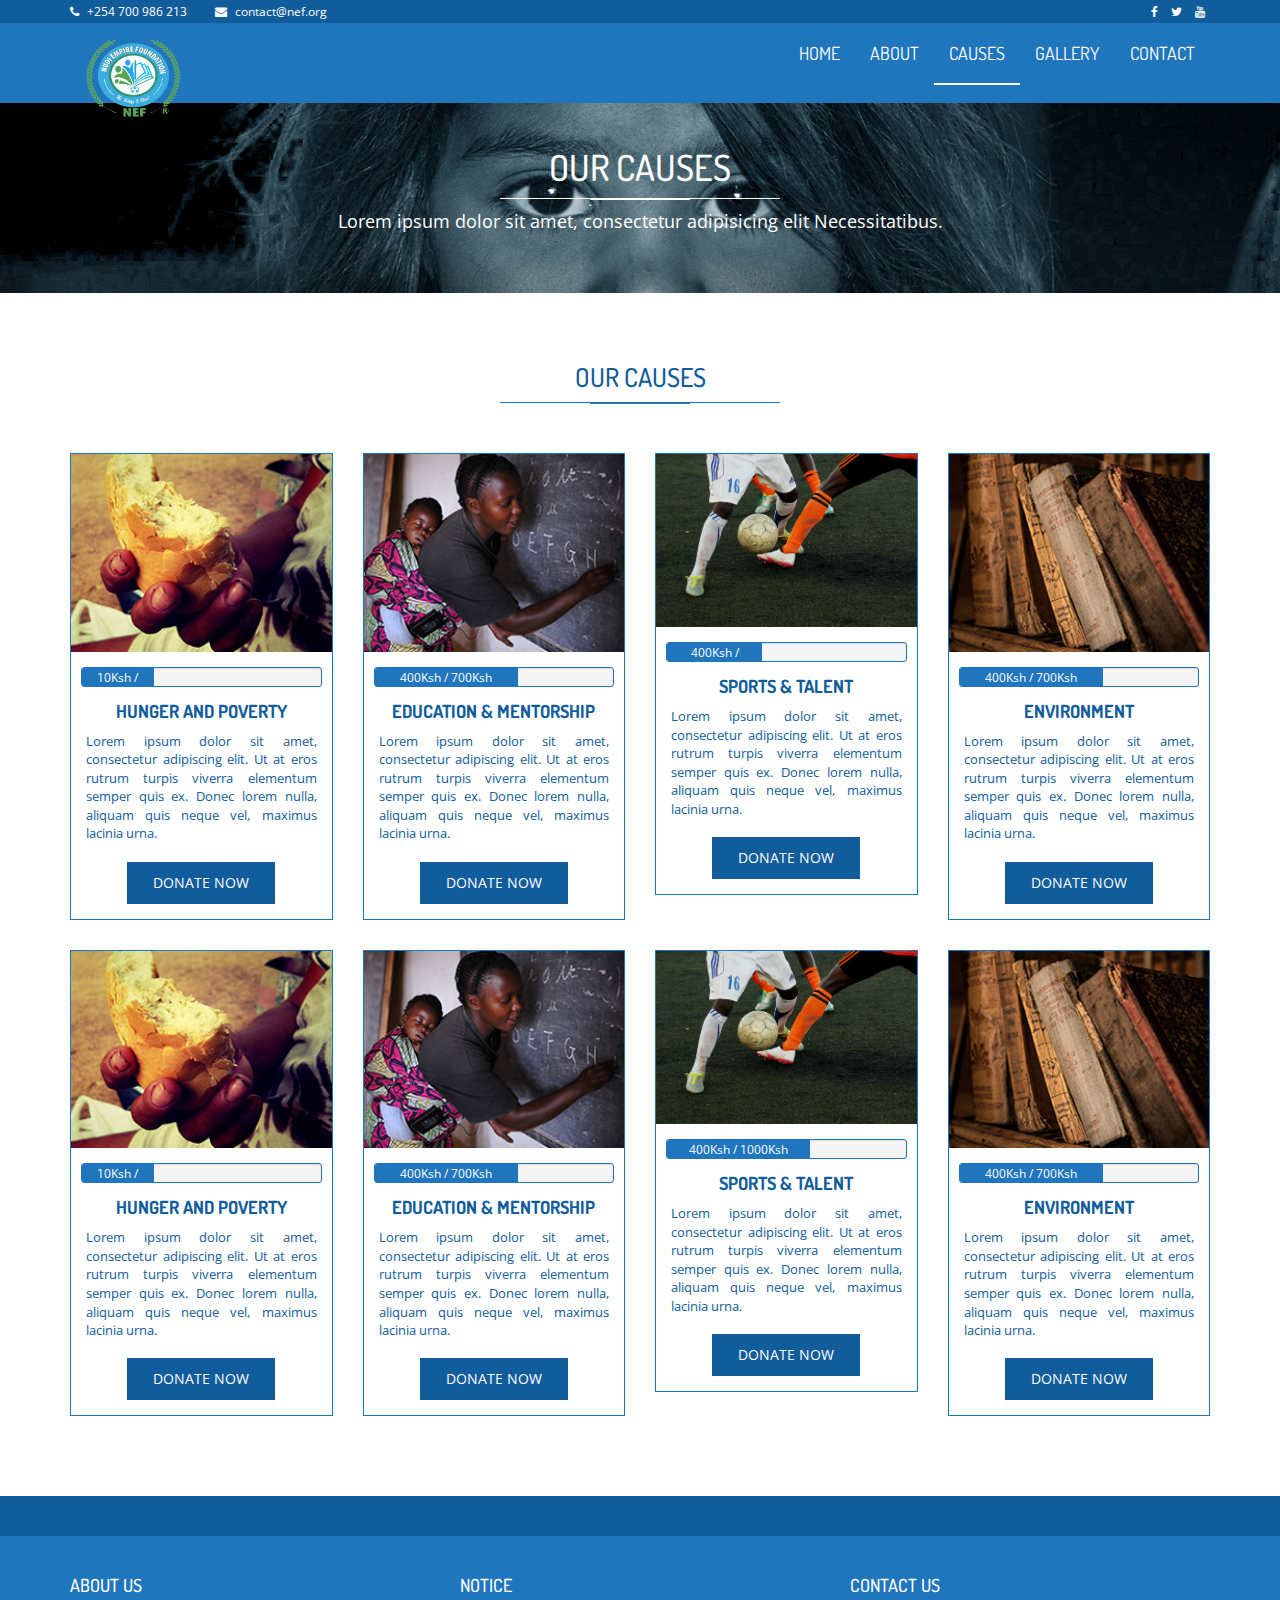
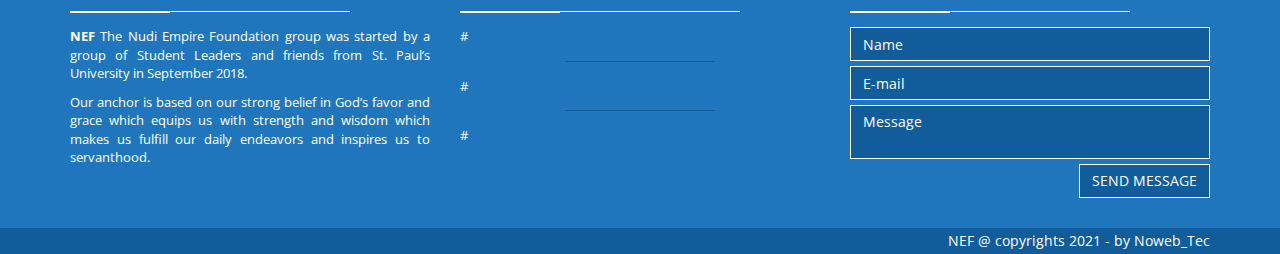
<file: causes.html>
<!DOCTYPE html>
<html class="no-js">
    <head>
        <meta charset="utf-8">
        <title>Causes | Charity / Nudi Emipre Foundation</title>
        <link rel="shortcut icon" type="images" href="assets/images/nef-clrbck.png"/>
        <meta name="description" content="">
        <meta name="viewport" content="width=device-width, initial-scale=1">

        <!-- Fonts -->
        <link href='http://fonts.googleapis.com/css?family=Open+Sans:400,300,700' rel='stylesheet' type='text/css'>
        <link href='http://fonts.googleapis.com/css?family=Dosis:400,700' rel='stylesheet' type='text/css'>

        <!-- Bootsrap -->
        <link rel="stylesheet" href="assets/css/bootstrap.min.css">


        <!-- Font awesome -->
        <link rel="stylesheet" href="assets/css/font-awesome.min.css">

        <!-- PrettyPhoto -->
        <link rel="stylesheet" href="assets/css/prettyPhoto.css">

        <!-- Template main Css -->
        <link rel="stylesheet" href="assets/css/style.css">
        
        <!-- Modernizr -->
        <script src="assets/js/modernizr-2.6.2.min.js"></script>


    </head>
    <body>
    <!-- NAVBAR
    ================================================== -->

    <header class="main-header">
        
    
        <nav class="navbar navbar-static-top">

            <div class="navbar-top">

              <div class="container">
                  <div class="row">

                    <div class="col-sm-6 col-xs-12">

                        <ul class="list-unstyled list-inline header-contact">
                            <li> <i class="fa fa-phone"></i> <a href="tel:">+254 700 986 213 </a> </li>
                             <li> <i class="fa fa-envelope"></i> <a href="mailto:contact@nef.org">contact@nef.org</a> </li>
                       </ul> <!-- /.header-contact  -->
                      
                    </div>

                    <div class="col-sm-6 col-xs-12 text-right">

                        <ul class="list-unstyled list-inline header-social">

                            <li> <a href="#" target="_blank"> <i class="fa fa-facebook"></i> </a> </li>
                            <li> <a href="#" target="_blank"> <i class="fa fa-twitter"></i>  </a> </li>
                            <li> <a href="#" target="_blank"> <i class="fa fa-youtube"></i>  </a> </li>

                       </ul> <!-- /.header-social  -->
                      
                    </div>


                  </div>
              </div>

            </div>

            <div class="navbar-main">
              
              <div class="container">

                <div class="navbar-header">
                  <button type="button" class="navbar-toggle collapsed" data-toggle="collapse" data-target="#navbar" aria-expanded="false" aria-controls="navbar">

                    <span class="sr-only">Toggle navigation</span>
                    <span class="icon-bar"></span>
                    <span class="icon-bar"></span>
                    <span class="icon-bar"></span>

                  </button>
                  
                  <a class="navbar-brand" href="index.html"><img src="assets/images/nef-clrbck.png" alt="Smiley face" height="85" width="100"></a>
                  
                </div>

                <div id="navbar" class="navbar-collapse collapse pull-right">

                  <ul class="nav navbar-nav">

                    <li><a href="index.html">HOME</a></li>
                    <li><a href="about.html">ABOUT</a></li>
                    <li class="has-child"><a class="is-active" href="#">CAUSES</a>

                      <ul class="submenu">
                         <li class="submenu-item"><a href="causes.html">Causes list </a></li>
                         <li class="submenu-item"><a href="causes-single.html">Single cause </a></li>
                      </ul>

                    </li>
                    <li><a href="gallery.html">GALLERY</a></li>
                    <li><a href="contact.html">CONTACT</a></li>

                  </ul>

                </div> <!-- /#navbar -->

              </div> <!-- /.container -->
              
            </div> <!-- /.navbar-main -->


        </nav> 

    </header> <!-- /. main-header -->


	<div class="page-heading text-center">

		<div class="container zoomIn animated">
			
			<h1 class="page-title">OUR CAUSES <span class="title-under"></span></h1>
			<p class="page-description">
				Lorem ipsum dolor sit amet, consectetur adipisicing elit Necessitatibus.
			</p>
			
		</div>

	</div>

	<div class="main-container">

		<div class="our-causes fadeIn animated">

	        <div class="container">

	            <h2 class="title-style-1">Our Causes <span class="title-under"></span></h2>

	            <div class="row">

	      				
		                <div class="col-md-3 col-sm-6">

		                    <div class="cause">

		                        <img src="assets/images/causes/cause-hunger.jpg" alt="" class="cause-img">

		                        <div class="progress cause-progress">
		                          <div class="progress-bar" role="progressbar" aria-valuenow="30" aria-valuemin="0" aria-valuemax="100" style="width: 30%;">
		                            10Ksh / 500Ksh
		                          </div>
		                        </div>

		                        <h4 class="cause-title"><a href="#">HUNGER AND POVERTY </a></h4>
		                        <div class="cause-details">
		                            Lorem ipsum dolor sit amet, consectetur adipiscing elit. Ut at eros rutrum turpis viverra elementum semper quis ex. Donec lorem nulla, aliquam quis neque vel, maximus lacinia urna.
		                        </div>

		                        <div class="btn-holder text-center">

		                          <a href="#" class="btn btn-primary" data-toggle="modal" data-target="#donateModal"> DONATE NOW</a>
		                          
		                        </div>

		                        

		                    </div> <!-- /.cause -->
		                    
		                </div> 

		                <div class="col-md-3 col-sm-6">

		                    <div class="cause">

		                        <img src="assets/images/causes/cause-education.jpg" alt="" class="cause-img">

		                        <div class="progress cause-progress">
		                          <div class="progress-bar" role="progressbar" aria-valuenow="60" aria-valuemin="0" aria-valuemax="100" style="width: 60%;">
		                            400Ksh / 700Ksh
		                          </div>
		                        </div>

		                        <h4 class="cause-title"><a href="#">EDUCATION & MENTORSHIP</a></h4>
		                        <div class="cause-details">
		                            Lorem ipsum dolor sit amet, consectetur adipiscing elit. Ut at eros rutrum turpis viverra elementum semper quis ex. Donec lorem nulla, aliquam quis neque vel, maximus lacinia urna.
		                        </div>

		                        <div class="btn-holder text-center">

		                          <a href="#" class="btn btn-primary" data-toggle="modal" data-target="#donateModal"> DONATE NOW</a>
		                          
		                        </div>

		                        

		                    </div> <!-- /.cause -->
		                    
		                </div>


		                <div class="col-md-3 col-sm-6">

		                    <div class="cause">

		                        <img src="assets/images/NUDI/picture16.jpg" alt="" class="cause-img">

		                        <div class="progress cause-progress">
		                          <div class="progress-bar" role="progressbar" aria-valuenow="40" aria-valuemin="0" aria-valuemax="100" style="width: 40%;">
		                            400Ksh / 1000Ksh
		                          </div>
		                        </div>

		                        <h4 class="cause-title"><a href="#">SPORTS & TALENT</a></h4>
		                        <div class="cause-details">
		                            Lorem ipsum dolor sit amet, consectetur adipiscing elit. Ut at eros rutrum turpis viverra elementum semper quis ex. Donec lorem nulla, aliquam quis neque vel, maximus lacinia urna.
		                        </div>

		                        <div class="btn-holder text-center">

		                          <a href="#" class="btn btn-primary" data-toggle="modal" data-target="#donateModal"> DONATE NOW</a>
		                          
		                        </div>

		                        

		                    </div> <!-- /.cause -->
		                    
		                </div>

		                <div class="col-md-3 col-sm-6">

		                    <div class="cause">

		                        <img src="assets/images/causes/cause-culture.jpg" alt="" class="cause-img">

		                        <div class="progress cause-progress">
		                          <div class="progress-bar" role="progressbar" aria-valuenow="60" aria-valuemin="0" aria-valuemax="100" style="width: 60%;">
		                            400Ksh / 700Ksh
		                          </div>
		                        </div>

		                        <h4 class="cause-title"><a href="#">ENVIRONMENT </a></h4>
		                        <div class="cause-details">
		                            Lorem ipsum dolor sit amet, consectetur adipiscing elit. Ut at eros rutrum turpis viverra elementum semper quis ex. Donec lorem nulla, aliquam quis neque vel, maximus lacinia urna.
		                        </div>

		                        <div class="btn-holder text-center">

		                          <a href="#" class="btn btn-primary" data-toggle="modal" data-target="#donateModal"> DONATE NOW</a>
		                          
		                        </div>

		                        

		                    </div> <!-- /.cause -->
		                    
		                </div>



		                <div class="col-md-3 col-sm-6">

		                    <div class="cause">

		                        <img src="assets/images/causes/cause-hunger.jpg" alt="" class="cause-img">

		                        <div class="progress cause-progress">
		                          <div class="progress-bar" role="progressbar" aria-valuenow="30" aria-valuemin="0" aria-valuemax="100" style="width: 30%;">
		                            10Ksh / 500Ksh
		                          </div>
		                        </div>

		                        <h4 class="cause-title"><a href="#">HUNGER AND POVERTY </a></h4>
		                        <div class="cause-details">
		                            Lorem ipsum dolor sit amet, consectetur adipiscing elit. Ut at eros rutrum turpis viverra elementum semper quis ex. Donec lorem nulla, aliquam quis neque vel, maximus lacinia urna.
		                        </div>

		                        <div class="btn-holder text-center">

		                          <a href="#" class="btn btn-primary" data-toggle="modal" data-target="#donateModal"> DONATE NOW</a>
		                          
		                        </div>

		                        

		                    </div> <!-- /.cause -->
		                    
		                </div> 

		                <div class="col-md-3 col-sm-6">

		                    <div class="cause">

		                        <img src="assets/images/causes/cause-education.jpg" alt="" class="cause-img">

		                        <div class="progress cause-progress">
		                          <div class="progress-bar" role="progressbar" aria-valuenow="60" aria-valuemin="0" aria-valuemax="100" style="width: 60%;">
		                            400Ksh / 700Ksh
		                          </div>
		                        </div>

		                        <h4 class="cause-title"><a href="#">EDUCATION & MENTORSHIP</a></h4>
		                        <div class="cause-details">
		                            Lorem ipsum dolor sit amet, consectetur adipiscing elit. Ut at eros rutrum turpis viverra elementum semper quis ex. Donec lorem nulla, aliquam quis neque vel, maximus lacinia urna.
		                        </div>

		                        <div class="btn-holder text-center">

		                          <a href="#" class="btn btn-primary" data-toggle="modal" data-target="#donateModal"> DONATE NOW</a>
		                          
		                        </div>

		                        

		                    </div> <!-- /.cause -->
		                    
		                </div>


		                <div class="col-md-3 col-sm-6">

		                    <div class="cause">

		                        <img src="assets/images/NUDI/picture16.jpg" alt="" class="cause-img">

		                        <div class="progress cause-progress">
		                          <div class="progress-bar" role="progressbar" aria-valuenow="40" aria-valuemin="0" aria-valuemax="100" style="width: 60%;">
		                            400Ksh / 1000Ksh
		                          </div>
		                        </div>

		                        <h4 class="cause-title"><a href="#">SPORTS & TALENT</a></h4>
		                        <div class="cause-details">
		                            Lorem ipsum dolor sit amet, consectetur adipiscing elit. Ut at eros rutrum turpis viverra elementum semper quis ex. Donec lorem nulla, aliquam quis neque vel, maximus lacinia urna.
		                        </div>

		                        <div class="btn-holder text-center">

		                          <a href="#" class="btn btn-primary" data-toggle="modal" data-target="#donateModal"> DONATE NOW</a>
		                          
		                        </div>

		                        

		                    </div> <!-- /.cause -->
		                    
		                </div>

		                <div class="col-md-3 col-sm-6">

		                    <div class="cause">

		                        <img src="assets/images/causes/cause-culture.jpg" alt="" class="cause-img">

		                        <div class="progress cause-progress">
		                          <div class="progress-bar" role="progressbar" aria-valuenow="60" aria-valuemin="0" aria-valuemax="100" style="width: 60%;">
		                            400Ksh / 700Ksh
		                          </div>
		                        </div>

		                        <h4 class="cause-title"><a href="#">ENVIRONMENT</a></h4>
		                        <div class="cause-details">
		                            Lorem ipsum dolor sit amet, consectetur adipiscing elit. Ut at eros rutrum turpis viverra elementum semper quis ex. Donec lorem nulla, aliquam quis neque vel, maximus lacinia urna.
		                        </div>

		                        <div class="btn-holder text-center">

		                          <a href="#" class="btn btn-primary" data-toggle="modal" data-target="#donateModal"> DONATE NOW</a>
		                          
		                        </div>

		                        

		                    </div> <!-- /.cause -->
		                    
		                </div>


	            </div>

	         </div>
	        
	    </div> <!-- /.our-causes -->

		


	</div> <!-- /.main-container  -->


    <footer class="main-footer">

        <div class="footer-top">
            
        </div>


        <div class="footer-main">
            <div class="container">
                
                <div class="row">
                    <div class="col-md-4">

                        <div class="footer-col">

                            <h4 class="footer-title">About us <span class="title-under"></span></h4>

                            <div class="footer-content">
                                <p>
                                    <strong>NEF</strong> The Nudi Empire Foundation group was started by a group of Student Leaders and friends from St. Paul’s University in September 2018.
                                </p> 

                                <p>
                                    Our anchor is based on our strong belief in God’s favor and grace which equips us with strength and wisdom which makes us fulfill our daily endeavors and inspires us to servanthood.
                                </p>

                            </div>
                            
                        </div>

                    </div>

                    <div class="col-md-4">

                        <div class="footer-col">

                            <h4 class="footer-title">NOTICE <span class="title-under"></span></h4>

                            <div class="footer-content">
                                <ul class="tweets list-unstyled">
                                    <li class="tweet"> 

                                        # 

                                    </li>

                                    <li class="tweet"> 

                                        # 

                                    </li>

                                    <li class="tweet"> 

                                        # 

                                    </li>

                                </ul>
                            </div>
                            
                        </div>

                    </div>


                    <div class="col-md-4">

                        <div class="footer-col">

                            <h4 class="footer-title">Contact us <span class="title-under"></span></h4>

                            <div class="footer-content">

                                <div class="footer-form" >
                                    
                                    <form action="php/mail.php" class="ajax-form">

                                        <div class="form-group">
                                            <input type="text" name="name" class="form-control" placeholder="Name" required>
                                        </div>

                                         <div class="form-group">
                                            <input type="email" name="email" class="form-control" placeholder="E-mail" required>
                                        </div>

                                        <div class="form-group">
                                            <textarea name="message" class="form-control" placeholder="Message" required></textarea>
                                        </div>

                                        <div class="form-group alerts">
                        
                                            <div class="alert alert-success" role="alert">
                                              
                                            </div>

                                            <div class="alert alert-danger" role="alert">
                                              
                                            </div>
                                            
                                        </div>

                                         <div class="form-group">
                                            <button type="submit" class="btn btn-submit pull-right">Send message</button>
                                        </div>
                                        
                                    </form>

                                </div>
                            </div>
                            
                        </div>

                    </div>
                    <div class="clearfix"></div>



                </div>
                
                
            </div>

            
        </div>

        <div class="footer-bottom">

            <div class="container text-right">
                NEF @ copyrights 2021 - by <a href="#" target="_blank">Noweb_Tec</a>
            </div>
        </div>
        
    </footer>


        <!-- Donate Modal -->
    <div class="modal fade" id="donateModal" tabindex="-1" role="dialog" aria-labelledby="donateModalLabel" aria-hidden="true">

      <div class="modal-dialog">
        <div class="modal-content">
          <div class="modal-header">
            <button type="button" class="close" data-dismiss="modal" aria-label="Close"><span aria-hidden="true">&times;</span></button>
            <h4 class="modal-title" id="donateModalLabel">DONATE NOW</h4>
          </div>
          <div class="modal-body">

                <form class="form-donation">

                        <h3 class="title-style-1 text-center">Thank you for your donation <span class="title-under"></span>  </h3>

                        <div class="row">

                            <div class="form-group col-md-12 ">
                                <input type="text" class="form-control" id="amount" placeholder="AMOUNT(Ksh)">
                            </div>

                        </div>


                        <div class="row">
                            <div class="form-group col-md-6">
                                <input type="text" class="form-control" name="firstName" placeholder="First name*">
                            </div>

                            <div class="form-group col-md-6">
                                <input type="text" class="form-control" name="lastName" placeholder="Last name*">
                            </div>
                        </div>


                        <div class="row">

                            <div class="form-group col-md-6">
                                <input type="text" class="form-control" name="email" placeholder="Email*">
                            </div>

                            <div class="form-group col-md-6">
                                <input type="text" class="form-control" name="phone" placeholder="Phone">
                            </div>

                        </div>

                        <div class="row">

                            <div class="form-group col-md-12">
                                <input type="text" class="form-control" name="address" placeholder="Address">
                            </div>

                        </div>


                        <div class="row">

                            <div class="form-group col-md-12">
                                <textarea cols="30" rows="4" class="form-control" name="note" placeholder="Additional note"></textarea>
                            </div>

                        </div>

                        <div class="row">

                            <div class="form-group col-md-12">
                                <button type="submit" class="btn btn-primary pull-right" name="donateNow" >DONATE NOW</button>
                            </div>

                        </div>



                       
                    
                </form>
            
          </div>
        </div>
      </div>

    </div> <!-- /.modal -->




       
        
        <!-- jQuery -->
        <script src="//ajax.googleapis.com/ajax/libs/jquery/1.11.1/jquery.min.js"></script>
        <script>window.jQuery || document.write('<script src="assets/js/jquery-1.11.1.min.js"><\/script>')</script>

        <!-- Bootsrap javascript file -->
        <script src="assets/js/bootstrap.min.js"></script>

        <!-- PrettyPhoto javascript file -->
        <script src="assets/js/jquery.prettyPhoto.js"></script>



        <!-- Google map  -->
        <script src="http://maps.google.com/maps/api/js?sensor=false&amp;libraries=places" type="text/javascript"></script>


        <!-- Template main javascript -->
        <script src="assets/js/main.js"></script>

        <!-- Google Analytics: change UA-XXXXX-X to be your site's ID. -->
        <script>
            (function(b,o,i,l,e,r){b.GoogleAnalyticsObject=l;b[l]||(b[l]=
            function(){(b[l].q=b[l].q||[]).push(arguments)});b[l].l=+new Date;
            e=o.createElement(i);r=o.getElementsByTagName(i)[0];
            e.src='//www.google-analytics.com/analytics.js';
            r.parentNode.insertBefore(e,r)}(window,document,'script','ga'));
            ga('create','UA-XXXXX-X');ga('send','pageview');
        </script>
    </body>
</html>
</file>
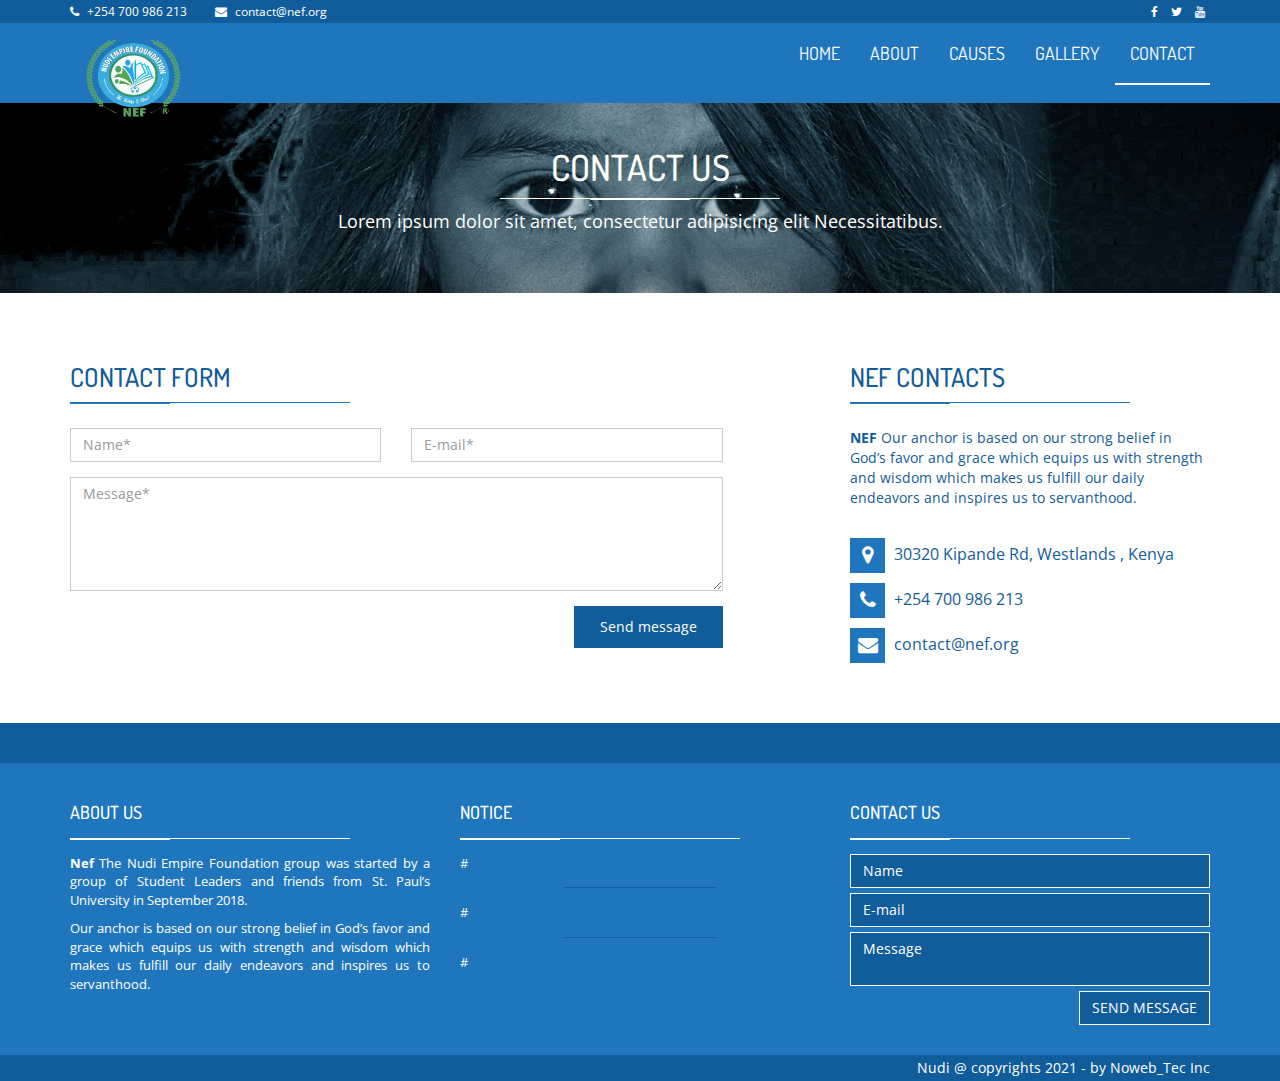
<file: contact.html>
<!DOCTYPE html>
<html class="no-js">
    <head>
        <meta charset="utf-8">
        <title>Contact | Charity / Nudi Emipre Foundation</title>
        <link rel="shortcut icon" type="images" href="assets/images/nef-clrbck.png"/>
        <meta name="description" content="">
        <meta name="viewport" content="width=device-width, initial-scale=1">

        <!-- Fonts -->
        <link href='http://fonts.googleapis.com/css?family=Open+Sans:400,300,700' rel='stylesheet' type='text/css'>
        <link href='http://fonts.googleapis.com/css?family=Dosis:400,700' rel='stylesheet' type='text/css'>

        <!-- Bootsrap -->
        <link rel="stylesheet" href="assets/css/bootstrap.min.css">

        <!-- Font awesome -->
        <link rel="stylesheet" href="assets/css/font-awesome.min.css">

        <!-- Template main Css -->
        <link rel="stylesheet" href="assets/css/style.css">
        
        <!-- Modernizr -->
        <script src="assets/js/modernizr-2.6.2.min.js"></script>


    </head>
    <body>
    <!-- NAVBAR
    ================================================== -->

    <header class="main-header">
        
    
        <nav class="navbar navbar-static-top">

            <div class="navbar-top">

              <div class="container">
                  <div class="row">

                    <div class="col-sm-6 col-xs-12">

                        <ul class="list-unstyled list-inline header-contact">
                            <li> <i class="fa fa-phone"></i> <a href="tel:">+254 700 986 213 </a> </li>
                             <li> <i class="fa fa-envelope"></i> <a href="mailto:contact@sadaka.org">contact@nef.org</a> </li>
                       </ul> <!-- /.header-contact  -->
                      
                    </div>

                    <div class="col-sm-6 col-xs-12 text-right">

                        <ul class="list-unstyled list-inline header-social">

                            <li> <a href="#" target="_blank"> <i class="fa fa-facebook"></i> </a> </li>
                            <li> <a href="#" target="_blank"> <i class="fa fa-twitter"></i>  </a> </li>
                            <li> <a href="#" target="_blank"> <i class="fa fa-youtube"></i>  </a> </li>

                       </ul> <!-- /.header-social  -->
                      
                    </div>


                  </div>
              </div>

            </div>

            <div class="navbar-main">
              
              <div class="container">

                <div class="navbar-header">
                  <button type="button" class="navbar-toggle collapsed" data-toggle="collapse" data-target="#navbar" aria-expanded="false" aria-controls="navbar">

                    <span class="sr-only">Toggle navigation</span>
                    <span class="icon-bar"></span>
                    <span class="icon-bar"></span>
                    <span class="icon-bar"></span>

                  </button>
                  
                  <a class="navbar-brand" href="./index.html"><img src="assets/images/nef-clrbck.png" alt="Smiley face" height="85" width="100"></a>
                  
                </div>

                <div id="navbar" class="navbar-collapse collapse pull-right">

                  <ul class="nav navbar-nav">

                    <li><a href="index.html">HOME</a></li>
                    <li><a href="about.html">ABOUT</a></li>
                    <li class="has-child"><a href="#">CAUSES</a>

                      <ul class="submenu">
                         <li class="submenu-item"><a href="causes.html">Causes list </a></li>
                         <li class="submenu-item"><a href="causes-single.html">Single cause </a></li>
                      </ul>

                    </li>
                    <li><a href="gallery.html">GALLERY</a></li>
                    <li><a class="is-active"  href="contact.html">CONTACT</a></li>

                  </ul>

                </div> <!-- /#navbar -->

              </div> <!-- /.container -->
              
            </div> <!-- /.navbar-main -->


        </nav> 

    </header> <!-- /. main-header -->


	<div class="page-heading text-center">

		<div class="container zoomIn animated">
			
			<h1 class="page-title">CONTACT US <span class="title-under"></span></h1>
			<p class="page-description">
				Lorem ipsum dolor sit amet, consectetur adipisicing elit Necessitatibus.
			</p>
			
		</div>

	</div>

	<div class="main-container fadeIn animated">

		<div class="container">

			<div class="row">

				<div class="col-md-7 col-sm-12 col-form">

					<h2 class="title-style-2">CONTACT FORM <span class="title-under"></span></h2>

					<form action="php/mail.php" class="contact-form ajax-form">

						<div class="row">

							<div class="form-group col-md-6">
	                            <input type="text" name="name" class="form-control" placeholder="Name*" required>
	                        </div>

	                         <div class="form-group col-md-6">
	                            <input type="email" name="email" class="form-control" placeholder="E-mail*" required>
	                        </div>
							
						</div>

                        <div class="form-group">
                            <textarea name="message" rows="5" class="form-control" placeholder="Message*" required></textarea>
                        </div>

                        <div class="form-group alerts">
                        
                        	<div class="alert alert-success" role="alert">
							  
							</div>

							<div class="alert alert-danger" role="alert">
							  
							</div>
							
                        </div>	

                         <div class="form-group">
                            <button type="submit" class="btn btn-primary pull-right">Send message</button>
                        </div>

                        <div class="clearfix"></div>

					</form>

				</div>

				<div class="col-md-4 col-md-offset-1 col-contact">

					<h2 class="title-style-2"> NEF CONTACTS <span class="title-under"></span></h2>
					<p>
						<b>NEF</b> Our anchor is based on our strong belief in God’s favor and grace which equips us with strength and wisdom which makes us fulfill our daily endeavors and inspires us to servanthood.
					</p>

					<div class="contact-items">

						<ul class="list-unstyled contact-items-list">
							<li class="contact-item"> <span class="contact-icon"> <i class="fa fa-map-marker"></i></span> 30320 Kipande Rd,  Westlands , Kenya</li>
							<li class="contact-item"> <span class="contact-icon"> <i class="fa fa-phone"></i></span> +254 700 986 213</li>

							<li class="contact-item"> <span class="contact-icon"> <i class="fa fa-envelope"></i></span> contact@nef.org</li>
						</ul>
					</div>

					
					
				</div>

			</div> <!-- /.row -->


		</div>
		


	</div>

	<!--<div id="contact-map" class="contact-map">
        <iframe width="100%" height="350" id="gmap_canvas" src="https://www.google.com/maps/embed?pb=!1m18!1m12!1m3!1d3989.006772305315!2d36.66871551415676!3d-1.1556479358221028!2m3!1f0!2f0!3f0!3m2!1i1024!2i768!4f13.1!3m3!1m2!1s0x182f26cbaf2ffe6f%3A0x41569e4c58703721!2sKabuku%20Shopping%20Center!5e0!3m2!1sen!2ske!4v1622717886126!5m2!1sen!2ske" width="600" height="450" style="border:0;" allowfullscreen="" loading="lazy"></iframe>
		
	</div>-->


    <footer class="main-footer">

        <div class="footer-top">
            
        </div>


        <div class="footer-main">
            <div class="container">
                
                <div class="row">
                    <div class="col-md-4">

                        <div class="footer-col">

                            <h4 class="footer-title">About us <span class="title-under"></span></h4>

                            <div class="footer-content">
                                <p>
                                    <strong>Nef</strong> The Nudi Empire Foundation group was started by a group of Student Leaders and friends from St. Paul’s University in September 2018.
                                </p> 

                                <p>
                                    Our anchor is based on our strong belief in God’s favor and grace which equips us with strength and wisdom which makes us fulfill our daily endeavors and inspires us to servanthood.
                                </p>

                            </div>
                            
                        </div>

                    </div>

                    <div class="col-md-4">

                        <div class="footer-col">

                            <h4 class="footer-title">NOTICE <span class="title-under"></span></h4>

                            <div class="footer-content">
                                <ul class="tweets list-unstyled">
                                    <li class="tweet"> 

                                        # 

                                    </li>

                                    <li class="tweet"> 

                                        # 

                                    </li>

                                    <li class="tweet"> 

                                        # 

                                    </li>

                                </ul>
                            </div>
                            
                        </div>

                    </div>


                    <div class="col-md-4">

                        <div class="footer-col">

                            <h4 class="footer-title">Contact us <span class="title-under"></span></h4>

                            <div class="footer-content">

                                <div class="footer-form" >
                                    
                                    <form action="php/mail.php" class="ajax-form">

                                        <div class="form-group">
                                            <input type="text" name="name" class="form-control" placeholder="Name" required>
                                        </div>

                                         <div class="form-group">
                                            <input type="email" name="email" class="form-control" placeholder="E-mail" required>
                                        </div>

                                        <div class="form-group">
                                            <textarea name="message" class="form-control" placeholder="Message" required></textarea>
                                        </div>

                                        <div class="form-group alerts">
                        
                                            <div class="alert alert-success" role="alert">
                                              
                                            </div>

                                            <div class="alert alert-danger" role="alert">
                                              
                                            </div>
                                            
                                        </div>

                                         <div class="form-group">
                                            <button type="submit" class="btn btn-submit pull-right">Send message</button>
                                        </div>
                                        
                                    </form>

                                </div>
                            </div>
                            
                        </div>

                    </div>
                    <div class="clearfix"></div>



                </div>
                
                
            </div>

            
        </div>

        <div class="footer-bottom">

            <div class="container text-right">
                Nudi @ copyrights 2021 - by <a href="http://www.farouk.pw/fr" target="_blank">Noweb_Tec Inc</a>
            </div>
        </div>
        
    </footer>




       
        
        <!-- jQuery -->
        <script src="//ajax.googleapis.com/ajax/libs/jquery/1.11.1/jquery.min.js"></script>
        <script>window.jQuery || document.write('<script src="assets/js/jquery-1.11.1.min.js"><\/script>')</script>

        <!-- Bootsrap javascript file -->
        <script src="assets/js/bootstrap.min.js"></script>


        <!-- Google map  -->
        <script src="http://maps.google.com/maps/api/js?sensor=false&amp;libraries=places" type="text/javascript"></script>


        <!-- Template main javascript -->
        <script src="assets/js/main.js"></script>

        <!-- Google Analytics: change UA-XXXXX-X to be your site's ID. -->
        <script>
            (function(b,o,i,l,e,r){b.GoogleAnalyticsObject=l;b[l]||(b[l]=
            function(){(b[l].q=b[l].q||[]).push(arguments)});b[l].l=+new Date;
            e=o.createElement(i);r=o.getElementsByTagName(i)[0];
            e.src='//www.google-analytics.com/analytics.js';
            r.parentNode.insertBefore(e,r)}(window,document,'script','ga'));
            ga('create','UA-XXXXX-X');ga('send','pageview');
        </script>
        </body>
</html>
</file>
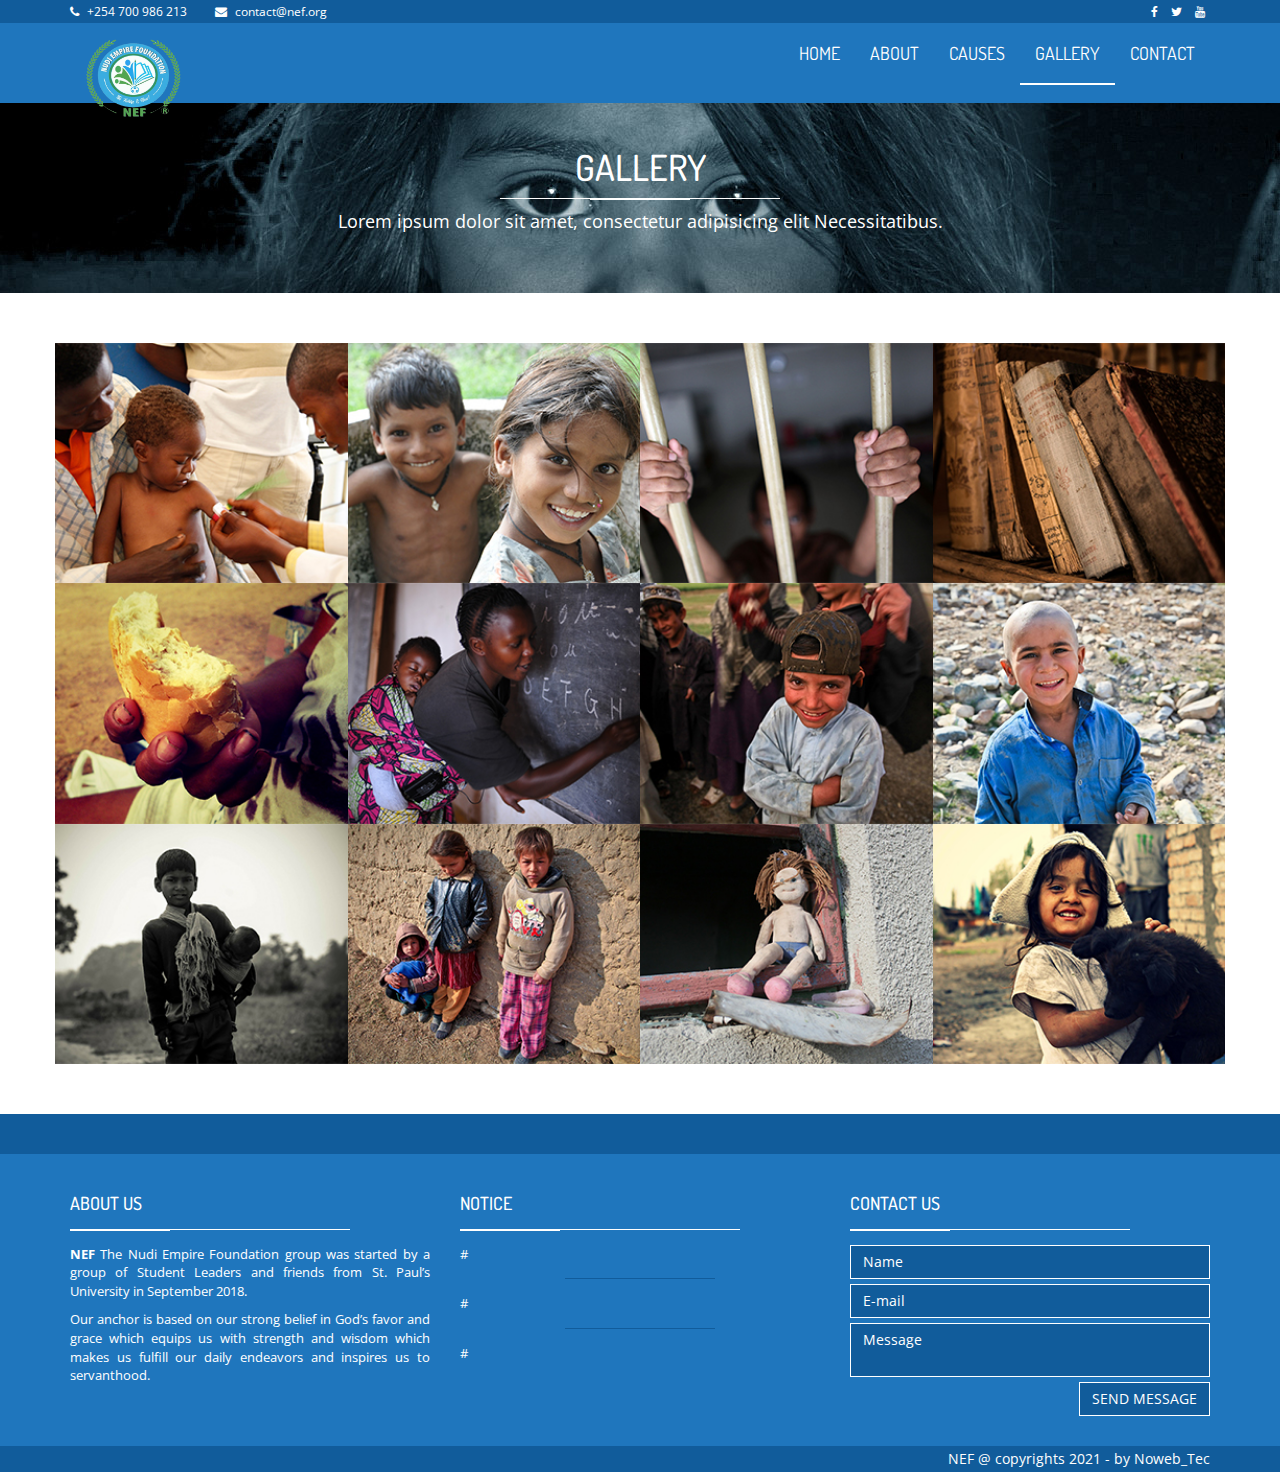
<file: gallery.html>
<!DOCTYPE html>
<html class="no-js">
    <head>
        <meta charset="utf-8">
        <title>Gallery | Charity / Nudi Emipre Foundation</title>
        <link rel="shortcut icon" type="images" href="assets/images/nef-clrbck.png"/>
        <meta name="description" content="">
        <meta name="viewport" content="width=device-width, initial-scale=1">

        <!-- Fonts -->
        <link href='http://fonts.googleapis.com/css?family=Open+Sans:400,300,700' rel='stylesheet' type='text/css'>
        <link href='http://fonts.googleapis.com/css?family=Dosis:400,700' rel='stylesheet' type='text/css'>

        <!-- Bootsrap -->
        <link rel="stylesheet" href="assets/css/bootstrap.min.css">


        <!-- Font awesome -->
        <link rel="stylesheet" href="assets/css/font-awesome.min.css">

        <!-- PrettyPhoto -->
        <link rel="stylesheet" href="assets/css/prettyPhoto.css">

        <!-- Template main Css -->
        <link rel="stylesheet" href="assets/css/style.css">
        
        <!-- Modernizr -->
        <script src="assets/js/modernizr-2.6.2.min.js"></script>


    </head>
    <body>
    <!-- NAVBAR
    ================================================== -->

    <header class="main-header">
        
    
        <nav class="navbar navbar-static-top">

            <div class="navbar-top">

              <div class="container">
                  <div class="row">

                    <div class="col-sm-6 col-xs-12">

                        <ul class="list-unstyled list-inline header-contact">
                            <li> <i class="fa fa-phone"></i> <a href="tel:">+254 700 986 213 </a> </li>
                             <li> <i class="fa fa-envelope"></i> <a href="mailto:contact@nudi.org">contact@nef.org</a> </li>
                       </ul> <!-- /.header-contact  -->
                      
                    </div>

                    <div class="col-sm-6 col-xs-12 text-right">

                        <ul class="list-unstyled list-inline header-social">

                            <li> <a href="#" target="_blank"> <i class="fa fa-facebook"></i> </a> </li>
                            <li> <a href="#" target="_blank"> <i class="fa fa-twitter"></i>  </a> </li>
                            <li> <a href="#" target="_blank"> <i class="fa fa-youtube"></i>  </a> </li>

                       </ul> <!-- /.header-social  -->
                      
                    </div>


                  </div>
              </div>

            </div>

            <div class="navbar-main">
              
              <div class="container">

                <div class="navbar-header">
                  <button type="button" class="navbar-toggle collapsed" data-toggle="collapse" data-target="#navbar" aria-expanded="false" aria-controls="navbar">

                    <span class="sr-only">Toggle navigation</span>
                    <span class="icon-bar"></span>
                    <span class="icon-bar"></span>
                    <span class="icon-bar"></span>

                  </button>
                  
                  <a class="navbar-brand" href="index.html"><img src="assets/images/nef-clrbck.png" alt="Smiley face" height="85" width="100"></a>
                  
                </div>

                <div id="navbar" class="navbar-collapse collapse pull-right">

                  <ul class="nav navbar-nav">

                    <li><a href="index.html">HOME</a></li>
                    <li><a href="about.html">ABOUT</a></li>
                    <li class="has-child"><a href="#">CAUSES</a>

                      <ul class="submenu">
                         <li class="submenu-item"><a href="causes.html">Causes list </a></li>
                         <li class="submenu-item"><a href="causes-single.html">Single cause </a></li>
                      </ul>

                    </li>
                    <li><a class="is-active" href="gallery.html">GALLERY</a></li>
                    <li><a href="contact.html">CONTACT</a></li>

                  </ul>

                </div> <!-- /#navbar -->

              </div> <!-- /.container -->
              
            </div> <!-- /.navbar-main -->


        </nav> 

    </header> <!-- /. main-header -->


	<div class="page-heading text-center">

		<div class="container zoomIn animated">
			
			<h1 class="page-title">GALLERY <span class="title-under"></span></h1>
			<p class="page-description">
				Lorem ipsum dolor sit amet, consectetur adipisicing elit Necessitatibus.
			</p>
			
		</div>

	</div>

	<div class="main-container">

		<div class="container gallery fadeIn animated">

			<div class="row">
				

					<a href="assets/images/gallery/7610291856_931fb9f461_k.jpg" class="col-md-3 col-sm-4 gallery-item lightbox">

						<img src="assets/images/gallery/thumb/7610291856_931fb9f461_k.jpg" alt="">

						<span class="on-hover">
							<span class="hover-caption">Image Caption</span>
						</span>

					</a> <!-- /.gallery-item -->

					<a href="assets/images/gallery/children-82272_1280.jpg" class="col-md-3 col-sm-4 gallery-item lightbox">

						<img src="assets/images/gallery/thumb/children-82272_1280.jpg" alt="">
						
						<span class="on-hover">
							<span class="hover-caption">Image Caption</span>
						</span>
						
					</a> <!-- /.gallery-item -->


					<a href="assets/images/gallery/human-rights.jpg" class="col-md-3 col-sm-4 gallery-item lightbox">

						<img src="assets/images/gallery/thumb/human-rights.jpg" alt="">
						
						<span class="on-hover">
							<span class="hover-caption">Image Caption</span>
						</span>
						
					</a> <!-- /.gallery-item -->


					<a href="assets/images/gallery/old-books-436498_1280.jpg" class="col-md-3 col-sm-4 gallery-item lightbox">

						<img src="assets/images/gallery/thumb/old-books-436498_1280.jpg" alt="">
						
						<span class="on-hover">
							<span class="hover-caption">Image Caption</span>
						</span>
						
					</a> <!-- /.gallery-item -->

					<a href="assets/images/gallery/hunger-682834_1280.jpg" class="col-md-3 col-sm-4 gallery-item lightbox">

						<img src="assets/images/gallery/thumb/hunger-682834_1280.jpg" alt="">
						
						<span class="on-hover">
							<span class="hover-caption">Image Caption</span>
						</span>
						
					</a> <!-- /.gallery-item -->

					<a href="assets/images/gallery/africa-education.jpg" class="col-md-3 col-sm-4 gallery-item lightbox">

						<img src="assets/images/gallery/thumb/africa-education.jpg" alt="">
						
						<span class="on-hover">
							<span class="hover-caption">Image Caption</span>
						</span>
						
					</a> <!-- /.gallery-item -->


					<a href="assets/images/gallery/afghani-60798_1280.jpg" class="col-md-3 col-sm-4 gallery-item lightbox">

						<img src="assets/images/gallery/thumb/afghani-60798_1280.jpg" alt="">

						<span class="on-hover">
							<span class="hover-caption">Image Caption</span>
						</span>

					</a> <!-- /.gallery-item -->

					<a href="assets/images/gallery/boy-60729_1280.jpg" class="col-md-3 col-sm-4 gallery-item lightbox">

						<img src="assets/images/gallery/thumb/boy-60729_1280.jpg" alt="">
						
						<span class="on-hover">
							<span class="hover-caption">Image Caption</span>
						</span>
						
					</a> <!-- /.gallery-item -->


					<a href="assets/images/gallery/child-207573_1280.jpg" class="col-md-3 col-sm-4 gallery-item lightbox">

						<img src="assets/images/gallery/thumb/child-207573_1280.jpg" alt="">
						
						<span class="on-hover">
							<span class="hover-caption">Image Caption</span>
						</span>
						
					</a> <!-- /.gallery-item -->


					<a href="assets/images/gallery/children-60654_1280.jpg" class="col-md-3 col-sm-4 gallery-item lightbox">

						<img src="assets/images/gallery/thumb/children-60654_1280.jpg" alt="">
						
						<span class="on-hover">
							<span class="hover-caption">Image Caption</span>
						</span>
						
					</a> <!-- /.gallery-item -->

					<a href="assets/images/gallery/doll-87407_1280.jpg" class="col-md-3 col-sm-4 gallery-item lightbox">

						<img src="assets/images/gallery/thumb/doll-87407_1280.jpg" alt="">
						
						<span class="on-hover">
							<span class="hover-caption">Image Caption</span>
						</span>
						
					</a> <!-- /.gallery-item -->

					<a href="assets/images/gallery/girl-62328_1280.jpg" class="col-md-3 col-sm-4 gallery-item lightbox">

						<img src="assets/images/gallery/thumb/girl-62328_1280.jpg" alt="">
						
						<span class="on-hover">
							<span class="hover-caption">Image Caption</span>
						</span>
						
					</a> <!-- /.gallery-item -->
					
				
			</div>
			
		</div>


	</div> <!-- /.main-container  -->


    <footer class="main-footer">

        <div class="footer-top">
            
        </div>


        <div class="footer-main">
            <div class="container">
                
                <div class="row">
                    <div class="col-md-4">

                        <div class="footer-col">

                            <h4 class="footer-title">About us <span class="title-under"></span></h4>

                            <div class="footer-content">
                                <p>
                                    <strong>NEF</strong> The Nudi Empire Foundation group was started by a group of Student Leaders and friends from St. Paul’s University in September 2018.
                                </p> 

                                <p>
                                    Our anchor is based on our strong belief in God’s favor and grace which equips us with strength and wisdom which makes us fulfill our daily endeavors and inspires us to servanthood.
                                </p>

                            </div>
                            
                        </div>

                    </div>

                    <div class="col-md-4">

                        <div class="footer-col">

                            <h4 class="footer-title">NOTICE <span class="title-under"></span></h4>

                            <div class="footer-content">
                                <ul class="tweets list-unstyled">
                                    <li class="tweet"> 

                                        # 

                                    </li>

                                    <li class="tweet"> 

                                        # 

                                    </li>

                                    <li class="tweet"> 

                                        # 

                                    </li>

                                </ul>
                            </div>
                            
                        </div>

                    </div>


                    <div class="col-md-4">

                        <div class="footer-col">

                            <h4 class="footer-title">Contact us <span class="title-under"></span></h4>

                            <div class="footer-content">

                                <div class="footer-form" >
                                    
                                    <form action="php/mail.php" class="ajax-form">

                                        <div class="form-group">
                                            <input type="text" name="name" class="form-control" placeholder="Name" required>
                                        </div>

                                         <div class="form-group">
                                            <input type="email" name="email" class="form-control" placeholder="E-mail" required>
                                        </div>

                                        <div class="form-group">
                                            <textarea name="message" class="form-control" placeholder="Message" required></textarea>
                                        </div>

                                        <div class="form-group alerts">
                        
                                            <div class="alert alert-success" role="alert">
                                              
                                            </div>

                                            <div class="alert alert-danger" role="alert">
                                              
                                            </div>
                                            
                                        </div>

                                         <div class="form-group">
                                            <button type="submit" class="btn btn-submit pull-right">Send message</button>
                                        </div>
                                        
                                    </form>

                                </div>
                            </div>
                            
                        </div>

                    </div>
                    <div class="clearfix"></div>



                </div>
                
                
            </div>

            
        </div>

        <div class="footer-bottom">

            <div class="container text-right">
                NEF @ copyrights 2021 - by <a href="#" target="_blank">Noweb_Tec</a>
            </div>
        </div>
        
    </footer>




       
        
        <!-- jQuery -->
        <script src="//ajax.googleapis.com/ajax/libs/jquery/1.11.1/jquery.min.js"></script>
        <script>window.jQuery || document.write('<script src="assets/js/jquery-1.11.1.min.js"><\/script>')</script>

        <!-- Bootsrap javascript file -->
        <script src="assets/js/bootstrap.min.js"></script>

        <!-- PrettyPhoto javascript file -->
        <script src="assets/js/jquery.prettyPhoto.js"></script>

        <!-- Template main javascript -->
        <script src="assets/js/main.js"></script>

        <!-- Google Analytics: change UA-XXXXX-X to be your site's ID. -->
        <script>
            (function(b,o,i,l,e,r){b.GoogleAnalyticsObject=l;b[l]||(b[l]=
            function(){(b[l].q=b[l].q||[]).push(arguments)});b[l].l=+new Date;
            e=o.createElement(i);r=o.getElementsByTagName(i)[0];
            e.src='//www.google-analytics.com/analytics.js';
            r.parentNode.insertBefore(e,r)}(window,document,'script','ga'));
            ga('create','UA-XXXXX-X');ga('send','pageview');
        </script>
    </body>
</html>
</file>
<file: assets/css/style.css>
/*------------------------------------------------------------------------------------------------------------------------
 
 @package: Sadaka
 @author: Ouarmedia/Farouk BLALOU
 @version: 1.0
 
 --------------------------------------------------------------------------------------------------------------------- */
/* =============================================================================
Imports & Variables
========================================================================== */
/* Compass imports */
/* Variables */
/* =============================================================================
  Base
========================================================================== */
body {
  font-family: "Open sans", sans-serif;
  color: #115c9b;
}

h1,
h2,
h3,
h4 {
  font-family: "Dosis", sans-serif;
}

a {
  color: inherit;
}
a:hover, a:focus, a:active {
  color: inherit;
}

/* =============================================================================
  Layout
========================================================================== */
/* Header 
================================= */
.navbar-static-top {
  margin: 0;
  border: 0;
  color: #fff;
}

.navbar-top {
  background: #115c9b;
  font-size: 12px;
  padding: 3px 0;
}
.navbar-top .list-inline {
  margin-bottom: 0;
}
.navbar-top .header-contact li {
  margin-right: 15px;
}
.navbar-top .header-contact li .fa {
  margin-right: 5px;
}

.navbar-main {
  margin-bottom: 0;
  color: #fff;
  background: #1f76bd;
    min-height: 80px;
    width: auto;
}
.navbar-main .navbar-brand {
  border-bottom: none !important;
}
.navbar-main a:hover,
.navbar-main a:active,
.navbar-main a:focus,
.navbar-main a.is-active {
  background: none !important;
  color: inherit;
  border-bottom: 2px solid #fff;
}
.navbar-main .submenu {
  position: absolute;
  list-style: none;
  background: #1f76bd;
  padding: 0;
  width: 150px;
  left: -35px;
  visibility: hidden;
  top: 85px;
  -moz-transition: all, 0.05s;
  -o-transition: all, 0.05s;
  -webkit-transition: all, 0.05s;
  transition: all, 0.05s;
}
.navbar-main .submenu li {
  border-top: 1px solid #185b91;
}
.navbar-main .submenu li:hover {
  background: #185b91;
  -moz-transition: all, 0.3s;
  -o-transition: all, 0.3s;
  -webkit-transition: all, 0.3s;
  transition: all, 0.3s;
}
.navbar-main .submenu li a {
  width: 100%;
  border-bottom: none;
  text-decoration: none;
  padding: 5px 25px;
  display: block;
  font-size: 16px;
}
.navbar-main li a {
  font-family: "Dosis", sans-serif;
  font-size: 18px;
  padding: 20px 15px;
  border-bottom: 2px solid transparent;
}
.navbar-main li:hover .submenu {
  top: 62px;
  visibility: visible;
  -moz-transition: all, 0.25s;
  -o-transition: all, 0.25s;
  -webkit-transition: all, 0.25s;
  transition: all, 0.25s;
}
.navbar-main .icon-bar {
  background: #fff;
}

/* Home Slider 
================================= */
.carousel-home img {
  width: 100%;
}
.carousel-home .carousel-control {
  background: #1f76bd;
  height: 80px;
  width: 40px;
  top: 50%;
  margin-top: -40px;
  -moz-transition: width, 0.3s;
  -o-transition: width, 0.3s;
  -webkit-transition: width, 0.3s;
  transition: width, 0.3s;
}
.carousel-home .carousel-control .fa {
  font-size: 2.5em;
  padding-top: 12px;
}
.carousel-home .carousel-control:hover {
  width: 50px;
}
.carousel-home .carousel-caption {
  top: 50%;
  bottom: auto;
  transform: translateY(-50%);
}
.carousel-home .carousel-title {
  color: #fff;
  font-family: "Dosis", sans-serif;
  font-size: 50px;
  font-weight: bold;
  text-transform: uppercase;
}
.carousel-home .carousel-subtitle {
  font-size: 25px;
  text-transform: uppercase;
}
.carousel-home .btn {
  margin-top: 30px;
}

.section-home {
  margin: 30px 0;
}

/* home/ about-us 
================================= */
.about-us {
  margin: 30px 0;
}

.about-us-col {
  height: 325px;
  padding: 25px;
  text-align: center;
  background-color: #0076a3;
  background-image: url('[data-uri]');
  background-size: 100%;
  background-image: -moz-linear-gradient(290deg, #115b9b -25%, #1290f8 50%, #115b9b 125%);
  background-image: -webkit-linear-gradient(290deg, #115b9b -25%, #1290f8 50%, #115b9b 125%);
  background-image: linear-gradient(160deg, #115b9b -25%, #1290f8 50%, #115b9b 125%);
  color: #fff;
}
.about-us-col .col-icon-wrapper {
  min-height: 80px;
}
.about-us-col .col-title {
  text-transform: uppercase;
}
.about-us-col .col-details {
  text-align: justify;
  margin-bottom: 25px;
  min-height: 80px;
}

/* home/reasons 
================================= */
.home-reasons {
  margin: 25px 0;
}

.reasons-col {
  position: relative;
  overflow: hidden;
}
.reasons-col img {
  width: 100%;
  -moz-transition: all, 0.5s;
  -o-transition: all, 0.5s;
  -webkit-transition: all, 0.5s;
  transition: all, 0.5s;
}
.reasons-col .reasons-titles {
  position: absolute;
  bottom: 0;
  text-align: center;
  background: rgba(31, 118, 189, 0.8);
  width: 100%;
  color: #fff;
  text-transform: uppercase;
  height: 125px;
  padding: 25px 0;
}
.reasons-col .reasons-title {
  font-weight: bold;
}
.reasons-col .on-hover {
  position: absolute;
  top: 0;
  bottom: 125px;
  width: 100%;
  padding: 25px;
  color: #fff;
  text-align: justify;
  background: rgba(31, 118, 189, 0.9);
  border-bottom: 1px solid #fff;
  visibility: hidden;
  opacity: 0;
  -moz-transition: all, 0.5s;
  -o-transition: all, 0.5s;
  -webkit-transition: all, 0.5s;
  transition: all, 0.5s;
}
.reasons-col:hover .on-hover {
  visibility: visible;
  opacity: 1;
  padding: 50px;
  -moz-transition: all, 1s;
  -o-transition: all, 1s;
  -webkit-transition: all, 1s;
  transition: all, 1s;
}
.reasons-col:hover img {
  -moz-transform: perspective(1.1) scale3d(1.1, 1.1, 1.1);
  -webkit-transform: perspective(1.1) scale3d(1.1, 1.1, 1.1);
  transform: perspective(1.1) scale3d(1.1, 1.1, 1.1);
}

/* home/causes
================================= */
.cause {
  padding-bottom: 15px;
  margin-bottom: 30px;
  border: 1px solid #1f76bd;
  -moz-transition: all, 0.3s;
  -o-transition: all, 0.3s;
  -webkit-transition: all, 0.3s;
  transition: all, 0.3s;
}
.cause .cause-progress {
  margin: 0 10px 15px;
  border: 1px solid #1f76bd;
  border-radius: 3px;
}
.cause .cause-progress .progress-bar {
  background: #1f76bd;
  box-shadow: none;
}
.cause .cause-img {
  margin-bottom: 15px;
  width: 100%;
}
.cause .cause-title {
  text-align: center;
  margin-bottom: 10px;
  font-weight: bold;
}
.cause .cause-details {
  text-align: justify;
  padding: 0 15px;
  font-size: 13px;
  margin-bottom: 15px;
  min-height: 115px;
}
.cause:hover {
  background: #f0f0f0;
  color: #144d7b;
  border-color: #144d7b;
}

/* Team 
================================= */
.team-member {
  background: #1f76bd;
  color: #fff;
  text-align: center;
  padding-bottom: 15px;
  border: 1px solid #1f76bd;
}
.team-member .thumnail img {
  width: 100%;
}
.team-member .member-name {
  font-weight: bold;
}
.team-member .member-position {
  padding: 0 15px 5px;
}

/* footer 
================================= */
.footer-top {
  background: #115c9b;
  height: 40px;
}

.main-footer {
  background: #1f76bd;
  color: #fff;
}
.main-footer .footer-main {
  padding: 30px 0;
}
.main-footer .footer-title {
  text-transform: uppercase;
  margin-bottom: 10px;
}
.main-footer .footer-title .title-under {
  background: #fff;
  margin: 15px 0;
  text-align: left;
}
.main-footer .footer-title .title-under:after {
  margin: 0;
  background: #fff;
}
.main-footer .footer-content {
  text-align: justify;
  font-size: 13px;
}
.main-footer .tweet {
  font-size: 13px;
}
.main-footer .tweet:after {
  content: "";
  height: 1px;
  display: block;
  background: #115c9b;
  width: 150px;
  margin: 15px auto;
}
.main-footer .tweet:last-child:after {
  display: none;
}

.footer-bottom {
  background: #115c9b;
  padding: 3px;
}

.footer-form .form-group {
  margin-bottom: 5px;
}
.footer-form .form-control {
  background: #115c9b;
  color: #fff;
  border: 0;
  border-radius: 0;
  margin-bottom: 5px;
  border: 1px solid #fff;
  resize: none;
}
.footer-form .btn-submit {
  border-radius: 0;
  background: #115c9b;
  text-transform: uppercase;
  border: 1px solid #fff;
  -moz-transition: all, 0.5s;
  -o-transition: all, 0.5s;
  -webkit-transition: all, 0.5s;
  transition: all, 0.5s;
}
.footer-form .btn-submit:hover {
  background: #fff;
}
.footer-form input:-moz-placeholder,
.footer-form textarea:-moz-placeholder {
  color: #fff;
}
.footer-form input::-moz-placeholder,
.footer-form textarea::-moz-placeholder {
  color: #fff;
}
.footer-form input:-ms-input-placeholder,
.footer-form textarea:-ms-input-placeholder {
  color: #fff;
}
.footer-form input::-webkit-input-placeholder,
.footer-form textarea::-webkit-input-placeholder {
  color: #fff;
}

/* Pages 
================================= */
.page-heading {
  background: url('../images/heading-bg.jpg?1428795369') no-repeat center;
  background-size: cover;
  min-height: 190px;
  color: #fff;
  padding: 25px 15px;
  margin-bottom: 50px;
}
.page-heading .title-under {
  background: #fff;
}

.page-description {
  font-size: 18px;
}

.main-container {
  margin-bottom: 50px;
}

/* Pages/Gallery 
================================= */
.gallery-item {
  padding: 0;
  display: block;
  margin: 0;
}
.gallery-item img {
  width: 100%;
}

.contact-items {
  margin-top: 30px;
}
.contact-items .contact-item {
  margin-bottom: 10px;
  vertical-align: middle;
  font-size: 16px;
}
.contact-items .contact-icon {
  display: inline-block;
  width: 35px;
  height: 35px;
  background: #1f76bd;
  vertical-align: middle;
  margin-right: 5px;
  color: #fff;
  text-align: center;
}
.contact-items .contact-icon .fa {
  vertical-align: sub;
  font-size: 20px;
  margin-top: 7px;
}

/* contact 
================================= */
.contact-map {
  height: 350px;
  background: #ccc;
}

form .alert {
  display: none;
}

/* Causes 
================================= */
.cause-carousel {
  margin-top: 15px;
  margin-bottom: 30px;
}

/* =============================================================================
	Module
========================================================================== */
.btn-primary {
  background: #115c9b;
  border: none;
  border-radius: 0;
  padding: 10px 25px;
  border: 1px solid transparent;
  -moz-transition: all, 0.3s;
  -o-transition: all, 0.3s;
  -webkit-transition: all, 0.3s;
  transition: all, 0.3s;
}
.btn-primary:hover {
  background: #fff;
  color: #1f76bd;
  border: 1px solid #1f76bd;
}

.btn-secondary {
  background: #fff;
  color: #1f76bd;
  border-radius: 0;
}
.btn-secondary:hover {
  background: #1f76bd;
  color: #fff;
}

.title-style-1 {
  text-align: center;
  text-transform: uppercase;
  font-size: 26px;
  margin-bottom: 50px;
}

.title-style-2 {
  text-align: left;
  text-transform: uppercase;
  font-size: 26px;
  margin-bottom: 25px;
}
.title-style-2 .title-under {
  display: block;
  margin: 5px 0;
}
.title-style-2 .title-under:after {
  margin: 0;
  margin-top: 10px;
}

.title-under {
  display: block;
  margin: 5px auto;
  background: #1f76bd;
  height: 1px;
  width: 280px;
}
.title-under:after {
  content: '';
  display: block;
  width: 100px;
  background: inherit;
  height: 2px;
  margin: 0 auto;
  margin-top: 10px;
}

/* Modal
================================= */
.form-control {
  border-radius: 0;
  box-shadow: none;
}

/* Tabeles
================================= */
.table-style-1 thead {
  background: #1f76bd;
  border-bottom: 1px solid #144d7b;
  color: #fff;
}
.table-style-1 td,
.table-style-1 th {
  border-bottom: 1px solid #1f76bd;
}

.table-style-2 thead {
  background: #115c9b;
  border-bottom: 1px solid #144d7b;
  color: #fff;
}
.table-style-2 tbody tr:nth-child(even) {
  background: #1f76bd;
  color: #fff;
}
.table-style-2 td,
.table-style-2 th {
  border-bottom: 1px solid #1f76bd;
}

/* Tabs
================================= */
.nav-tabs {
  border-bottom-color: #1f76bd;
  margin-bottom: 15px;
}

.nav-tabs > li.active > a,
.nav-tabs > li.active > a:hover,
.nav-tabs > li.active > a:focus {
  background: #1f76bd;
  color: #fff;
}

.nav-tabs > li > a {
  border-radius: 0;
}

.nav-tabs > li > a:hover {
  border-color: #1f76bd #1f76bd #1f76bd #115c9b;
}

.nav > li > a:hover, .nav > li > a:focus {
  background: #115c9b;
  color: #fff;
}

/* Accordion
================================= */
.panel-default {
  border-color: #1f76bd;
  border-radius: 0;
}
.panel-default > .panel-heading {
  background: #1f76bd;
  color: #fff;
}
.panel-default > .panel-heading:hover {
  background: #115c9b;
}

/* Modal
================================= */
.modal .modal-content {
  border-radius: 0;
}
.modal .modal-header {
  background: #1f76bd;
  color: #fff;
}
.modal .modal-header .close {
  font-style: 26px;
}

.lightbox {
  position: relative;
  display: block;
  overflow: hidden;
}
.lightbox img {
  -moz-transition: all, 0.5s;
  -o-transition: all, 0.5s;
  -webkit-transition: all, 0.5s;
  transition: all, 0.5s;
}
.lightbox .on-hover {
  position: absolute;
  visibility: hidden;
  width: 100%;
  height: 100%;
  top: 0;
  left: 0;
  z-index: 99;
  color: #fff;
  background: rgba(31, 118, 189, 0.75);
  filter: progid:DXImageTransform.Microsoft.Alpha(Opacity=0);
  opacity: 0;
  -moz-transition: all, 0.6s;
  -o-transition: all, 0.6s;
  -webkit-transition: all, 0.6s;
  transition: all, 0.6s;
}
.lightbox .on-hover .hover-caption {
  text-align: center;
  position: absolute;
  bottom: 25px;
  left: 5px;
  right: 5px;
  font-style: 18px;
  display: block;
  font-family: "Dosis", sans-serif;
  bottom: -50px;
  -moz-transition: all, 0.6s;
  -o-transition: all, 0.6s;
  -webkit-transition: all, 0.6s;
  transition: all, 0.6s;
}
.lightbox .on-hover:before {
  content: "";
  display: block;
  width: 46px;
  height: 48px;
  position: absolute;
  background: url('../images/icons/zoom-icon.png?1428101315');
  top: 50%;
  left: 50%;
  margin-top: -23px;
  margin-left: -24px;
}
.lightbox:hover .on-hover {
  visibility: visible;
  filter: progid:DXImageTransform.Microsoft.Alpha(enabled=false);
  opacity: 1;
}
.lightbox:hover .on-hover .hover-caption {
  bottom: 25px;
}
.lightbox:hover img {
  -moz-transform: perspective(1.15) scale3d(1.15, 1.15, 1.15);
  -webkit-transform: perspective(1.15) scale3d(1.15, 1.15, 1.15);
  transform: perspective(1.15) scale3d(1.15, 1.15, 1.15);
}

/* Ow carousel
================================= */
.owl-next,
.owl-prev {
  width: 32px;
  height: 32px;
  padding-top: 5px;
  border: 2px solid;
  text-align: center;
  border-radius: 50%;
  left: 0;
  position: absolute;
  top: 50%;
  margin-top: -16px;
  filter: progid:DXImageTransform.Microsoft.Alpha(Opacity=75);
  opacity: 0.75;
  -moz-transition: all, 0.5s;
  -o-transition: all, 0.5s;
  -webkit-transition: all, 0.5s;
  transition: all, 0.5s;
}
.owl-next:hover,
.owl-prev:hover {
  filter: progid:DXImageTransform.Microsoft.Alpha(enabled=false);
  opacity: 1;
}

.owl-next {
  left: auto;
  right: 0;
}

/* =============================================================================
	Responsive
========================================================================== */
/* Large devices (large desktops, 1200px and Down) */
@media (max-width: 1200px) {
  .about-us-col {
    padding: 15px;
  }

  .reasons-col:hover .on-hover {
    padding: 15px;
  }

  .reasons-col:hover .on-hover {
    padding: 25px;
  }
}
/* Medium devices (desktops, 992px and Donw) */
@media (max-width: 992px) {
  .carousel-home .carousel-title {
    font-size: 36px;
  }
  .carousel-home .carousel-subtitle {
    font-size: 18px;
  }
  .carousel-home .btn {
    margin-top: 15px;
  }

  .about-us-col {
    margin-bottom: 25px;
  }

  .team-member {
    margin-bottom: 25px;
  }

  .reasons-col {
    margin-bottom: 25px;
  }

  .footer-col {
    margin-bottom: 50px;
  }
}
/* Small devices (tablets, 768px and Down) */
@media (max-width: 768px) {
  .header-contact {
    text-align: center;
  }
  .header-contact li {
    margin: 0 !important;
  }

  .header-social {
    text-align: center;
  }

  .navbar-main #navbar {
    float: none !important;
  }
  .navbar-main #navbar a {
    border-bottom: none;
  }
  .navbar-main .navbar-brand {
    padding: 6px 15px;
  }
  .navbar-main .submenu {
    position: initial;
    display: none;
    width: 100%;
  }
  .navbar-main li:hover .submenu,
  .navbar-main li:active .submenu,
  .navbar-main li:focus .submenu {
    display: block;
  }
  .navbar-main li:hover .submenu li,
  .navbar-main li:active .submenu li,
  .navbar-main li:focus .submenu li {
    background: #115c9b;
    border-top-color: #1f76bd;
  }

  .carousel-home .carousel-title {
    font-size: 32px;
  }
  .carousel-home .carousel-subtitle {
    font-size: 16px;
  }
  .carousel-home .carousel-control {
    background: #1f76bd;
    height: 40px;
    width: 20px;
    top: 50%;
    margin-top: -20px;
  }
  .carousel-home .carousel-control .fa {
    font-size: 1.5em;
    padding-top: 4px;
  }

  .col-form {
    margin-bottom: 25px;
  }
}
/* Extra Small devices (tablets, 480px and Down) */
@media (max-width: 480px) {
  .carousel-home .carousel-title {
    font-size: 16px;
    margin: 0;
  }
  .carousel-home .carousel-subtitle {
    font-size: 14px;
    margin: 0;
  }
  .carousel-home .carousel-indicators {
    bottom: 0;
  }
}
/* =============================================================================
	Animations
========================================================================== */
.animate-onscroll {
  visibility: hidden;
}

.animated {
  visibility: visible;
  -webkit-animation-duration: 1s;
  animation-duration: 1s;
  -webkit-animation-fill-mode: both;
  animation-fill-mode: both;
}
.animated.slow {
  -webkit-animation-duration: 1.5s;
  animation-duration: 1.5s;
}
.animated.fadeIn {
  -webkit-animation-duration: 1.5s;
  animation-duration: 1.5s;
}

@-webkit-keyframes fadeIn {
  0% {
    opacity: 0;
  }
  100% {
    opacity: 1;
  }
}
@keyframes fadeIn {
  0% {
    opacity: 0;
  }
  100% {
    opacity: 1;
  }
}
.fadeIn {
  -webkit-animation-name: fadeIn;
  animation-name: fadeIn;
}

@-webkit-keyframes bounceInUp {
  0%, 60%, 75%, 90%, 100% {
    -webkit-transition-timing-function: cubic-bezier(0.215, 0.61, 0.355, 1);
    transition-timing-function: cubic-bezier(0.215, 0.61, 0.355, 1);
  }
  0% {
    opacity: 0;
    -webkit-transform: translate3d(0, 3000px, 0);
    transform: translate3d(0, 3000px, 0);
  }
  60% {
    opacity: 1;
    -webkit-transform: translate3d(0, -20px, 0);
    transform: translate3d(0, -20px, 0);
  }
  75% {
    -webkit-transform: translate3d(0, 10px, 0);
    transform: translate3d(0, 10px, 0);
  }
  90% {
    -webkit-transform: translate3d(0, -5px, 0);
    transform: translate3d(0, -5px, 0);
  }
  100% {
    -webkit-transform: translate3d(0, 0, 0);
    transform: translate3d(0, 0, 0);
  }
}
@keyframes bounceInUp {
  0%, 60%, 75%, 90%, 100% {
    -webkit-transition-timing-function: cubic-bezier(0.215, 0.61, 0.355, 1);
    transition-timing-function: cubic-bezier(0.215, 0.61, 0.355, 1);
  }
  0% {
    opacity: 0;
    -webkit-transform: translate3d(0, 3000px, 0);
    transform: translate3d(0, 3000px, 0);
  }
  60% {
    opacity: 1;
    -webkit-transform: translate3d(0, -20px, 0);
    transform: translate3d(0, -20px, 0);
  }
  75% {
    -webkit-transform: translate3d(0, 10px, 0);
    transform: translate3d(0, 10px, 0);
  }
  90% {
    -webkit-transform: translate3d(0, -5px, 0);
    transform: translate3d(0, -5px, 0);
  }
  100% {
    -webkit-transform: translate3d(0, 0, 0);
    transform: translate3d(0, 0, 0);
  }
}
.bounceInUp {
  -webkit-animation-name: bounceInUp;
  animation-name: bounceInUp;
}

@-webkit-keyframes bounceInDown {
  0%, 60%, 75%, 90%, 100% {
    -webkit-transition-timing-function: cubic-bezier(0.215, 0.61, 0.355, 1);
    transition-timing-function: cubic-bezier(0.215, 0.61, 0.355, 1);
  }
  0% {
    opacity: 0;
    -webkit-transform: translate3d(0, -3000px, 0);
    transform: translate3d(0, -3000px, 0);
  }
  60% {
    opacity: 1;
    -webkit-transform: translate3d(0, 25px, 0);
    transform: translate3d(0, 25px, 0);
  }
  75% {
    -webkit-transform: translate3d(0, -10px, 0);
    transform: translate3d(0, -10px, 0);
  }
  90% {
    -webkit-transform: translate3d(0, 5px, 0);
    transform: translate3d(0, 5px, 0);
  }
  100% {
    -webkit-transform: none;
    transform: none;
  }
}
@keyframes bounceInDown {
  0%, 60%, 75%, 90%, 100% {
    -webkit-transition-timing-function: cubic-bezier(0.215, 0.61, 0.355, 1);
    transition-timing-function: cubic-bezier(0.215, 0.61, 0.355, 1);
  }
  0% {
    opacity: 0;
    -webkit-transform: translate3d(0, -3000px, 0);
    transform: translate3d(0, -3000px, 0);
  }
  60% {
    opacity: 1;
    -webkit-transform: translate3d(0, 25px, 0);
    transform: translate3d(0, 25px, 0);
  }
  75% {
    -webkit-transform: translate3d(0, -10px, 0);
    transform: translate3d(0, -10px, 0);
  }
  90% {
    -webkit-transform: translate3d(0, 5px, 0);
    transform: translate3d(0, 5px, 0);
  }
  100% {
    -webkit-transform: none;
    transform: none;
  }
}
.bounceInDown {
  -webkit-animation-name: bounceInDown;
  animation-name: bounceInDown;
}

@-webkit-keyframes zoomIn {
  0% {
    opacity: 0;
    -webkit-transform: scale3d(0.3, 0.3, 0.3);
    transform: scale3d(0.3, 0.3, 0.3);
  }
  50% {
    opacity: 1;
  }
}
@keyframes zoomIn {
  0% {
    opacity: 0;
    -webkit-transform: scale3d(0.3, 0.3, 0.3);
    transform: scale3d(0.3, 0.3, 0.3);
  }
  50% {
    opacity: 1;
  }
}
.zoomIn {
  -webkit-animation-name: zoomIn;
  animation-name: zoomIn;
}
</file>
<file: assets/css/prettyPhoto.css>
div.pp_default .pp_top,div.pp_default .pp_top .pp_middle,div.pp_default .pp_top .pp_left,div.pp_default .pp_top .pp_right,div.pp_default .pp_bottom,div.pp_default .pp_bottom .pp_left,div.pp_default .pp_bottom .pp_middle,div.pp_default .pp_bottom .pp_right{height:13px}
div.pp_default .pp_top .pp_left{background:url(../images/prettyPhoto/default/sprite.png) -78px -93px no-repeat}
div.pp_default .pp_top .pp_middle{background:url(../images/prettyPhoto/default/sprite_x.png) top left repeat-x}
div.pp_default .pp_top .pp_right{background:url(../images/prettyPhoto/default/sprite.png) -112px -93px no-repeat}
div.pp_default .pp_content .ppt{color:#f8f8f8}
div.pp_default .pp_content_container .pp_left{background:url(../images/prettyPhoto/default/sprite_y.png) -7px 0 repeat-y;padding-left:13px}
div.pp_default .pp_content_container .pp_right{background:url(../images/prettyPhoto/default/sprite_y.png) top right repeat-y;padding-right:13px}
div.pp_default .pp_next:hover{background:url(../images/prettyPhoto/default/sprite_next.png) center right no-repeat;cursor:pointer}
div.pp_default .pp_previous:hover{background:url(../images/prettyPhoto/default/sprite_prev.png) center left no-repeat;cursor:pointer}
div.pp_default .pp_expand{background:url(../images/prettyPhoto/default/sprite.png) 0 -29px no-repeat;cursor:pointer;width:28px;height:28px}
div.pp_default .pp_expand:hover{background:url(../images/prettyPhoto/default/sprite.png) 0 -56px no-repeat;cursor:pointer}
div.pp_default .pp_contract{background:url(../images/prettyPhoto/default/sprite.png) 0 -84px no-repeat;cursor:pointer;width:28px;height:28px}
div.pp_default .pp_contract:hover{background:url(../images/prettyPhoto/default/sprite.png) 0 -113px no-repeat;cursor:pointer}
div.pp_default .pp_close{width:30px;height:30px;background:url(../images/prettyPhoto/default/sprite.png) 2px 1px no-repeat;cursor:pointer}
div.pp_default .pp_gallery ul li a{background:url(../images/prettyPhoto/default/default_thumb.png) center center #f8f8f8;border:1px solid #aaa}
div.pp_default .pp_social{margin-top:7px}
div.pp_default .pp_gallery a.pp_arrow_previous,div.pp_default .pp_gallery a.pp_arrow_next{position:static;left:auto}
div.pp_default .pp_nav .pp_play,div.pp_default .pp_nav .pp_pause{background:url(../images/prettyPhoto/default/sprite.png) -51px 1px no-repeat;height:30px;width:30px}
div.pp_default .pp_nav .pp_pause{background-position:-51px -29px}
div.pp_default a.pp_arrow_previous,div.pp_default a.pp_arrow_next{background:url(../images/prettyPhoto/default/sprite.png) -31px -3px no-repeat;height:20px;width:20px;margin:4px 0 0}
div.pp_default a.pp_arrow_next{left:52px;background-position:-82px -3px}
div.pp_default .pp_content_container .pp_details{margin-top:5px}
div.pp_default .pp_nav{clear:none;height:30px;width:110px;position:relative}
div.pp_default .pp_nav .currentTextHolder{font-family:Georgia;font-style:italic;color:#999;font-size:11px;left:75px;line-height:25px;position:absolute;top:2px;margin:0;padding:0 0 0 10px}
div.pp_default .pp_close:hover,div.pp_default .pp_nav .pp_play:hover,div.pp_default .pp_nav .pp_pause:hover,div.pp_default .pp_arrow_next:hover,div.pp_default .pp_arrow_previous:hover{opacity:0.7}
div.pp_default .pp_description{font-size:11px;font-weight:700;line-height:14px;margin:5px 50px 5px 0}
div.pp_default .pp_bottom .pp_left{background:url(../images/prettyPhoto/default/sprite.png) -78px -127px no-repeat}
div.pp_default .pp_bottom .pp_middle{background:url(../images/prettyPhoto/default/sprite_x.png) bottom left repeat-x}
div.pp_default .pp_bottom .pp_right{background:url(../images/prettyPhoto/default/sprite.png) -112px -127px no-repeat}
div.pp_default .pp_loaderIcon{background:url(../images/prettyPhoto/default/loader.gif) center center no-repeat}
div.light_rounded .pp_top .pp_left{background:url(../images/prettyPhoto/light_rounded/sprite.png) -88px -53px no-repeat}
div.light_rounded .pp_top .pp_right{background:url(../images/prettyPhoto/light_rounded/sprite.png) -110px -53px no-repeat}
div.light_rounded .pp_next:hover{background:url(../images/prettyPhoto/light_rounded/btnNext.png) center right no-repeat;cursor:pointer}
div.light_rounded .pp_previous:hover{background:url(../images/prettyPhoto/light_rounded/btnPrevious.png) center left no-repeat;cursor:pointer}
div.light_rounded .pp_expand{background:url(../images/prettyPhoto/light_rounded/sprite.png) -31px -26px no-repeat;cursor:pointer}
div.light_rounded .pp_expand:hover{background:url(../images/prettyPhoto/light_rounded/sprite.png) -31px -47px no-repeat;cursor:pointer}
div.light_rounded .pp_contract{background:url(../images/prettyPhoto/light_rounded/sprite.png) 0 -26px no-repeat;cursor:pointer}
div.light_rounded .pp_contract:hover{background:url(../images/prettyPhoto/light_rounded/sprite.png) 0 -47px no-repeat;cursor:pointer}
div.light_rounded .pp_close{width:75px;height:22px;background:url(../images/prettyPhoto/light_rounded/sprite.png) -1px -1px no-repeat;cursor:pointer}
div.light_rounded .pp_nav .pp_play{background:url(../images/prettyPhoto/light_rounded/sprite.png) -1px -100px no-repeat;height:15px;width:14px}
div.light_rounded .pp_nav .pp_pause{background:url(../images/prettyPhoto/light_rounded/sprite.png) -24px -100px no-repeat;height:15px;width:14px}
div.light_rounded .pp_arrow_previous{background:url(../images/prettyPhoto/light_rounded/sprite.png) 0 -71px no-repeat}
div.light_rounded .pp_arrow_next{background:url(../images/prettyPhoto/light_rounded/sprite.png) -22px -71px no-repeat}
div.light_rounded .pp_bottom .pp_left{background:url(../images/prettyPhoto/light_rounded/sprite.png) -88px -80px no-repeat}
div.light_rounded .pp_bottom .pp_right{background:url(../images/prettyPhoto/light_rounded/sprite.png) -110px -80px no-repeat}
div.dark_rounded .pp_top .pp_left{background:url(../images/prettyPhoto/dark_rounded/sprite.png) -88px -53px no-repeat}
div.dark_rounded .pp_top .pp_right{background:url(../images/prettyPhoto/dark_rounded/sprite.png) -110px -53px no-repeat}
div.dark_rounded .pp_content_container .pp_left{background:url(../images/prettyPhoto/dark_rounded/contentPattern.png) top left repeat-y}
div.dark_rounded .pp_content_container .pp_right{background:url(../images/prettyPhoto/dark_rounded/contentPattern.png) top right repeat-y}
div.dark_rounded .pp_next:hover{background:url(../images/prettyPhoto/dark_rounded/btnNext.png) center right no-repeat;cursor:pointer}
div.dark_rounded .pp_previous:hover{background:url(../images/prettyPhoto/dark_rounded/btnPrevious.png) center left no-repeat;cursor:pointer}
div.dark_rounded .pp_expand{background:url(../images/prettyPhoto/dark_rounded/sprite.png) -31px -26px no-repeat;cursor:pointer}
div.dark_rounded .pp_expand:hover{background:url(../images/prettyPhoto/dark_rounded/sprite.png) -31px -47px no-repeat;cursor:pointer}
div.dark_rounded .pp_contract{background:url(../images/prettyPhoto/dark_rounded/sprite.png) 0 -26px no-repeat;cursor:pointer}
div.dark_rounded .pp_contract:hover{background:url(../images/prettyPhoto/dark_rounded/sprite.png) 0 -47px no-repeat;cursor:pointer}
div.dark_rounded .pp_close{width:75px;height:22px;background:url(../images/prettyPhoto/dark_rounded/sprite.png) -1px -1px no-repeat;cursor:pointer}
div.dark_rounded .pp_description{margin-right:85px;color:#fff}
div.dark_rounded .pp_nav .pp_play{background:url(../images/prettyPhoto/dark_rounded/sprite.png) -1px -100px no-repeat;height:15px;width:14px}
div.dark_rounded .pp_nav .pp_pause{background:url(../images/prettyPhoto/dark_rounded/sprite.png) -24px -100px no-repeat;height:15px;width:14px}
div.dark_rounded .pp_arrow_previous{background:url(../images/prettyPhoto/dark_rounded/sprite.png) 0 -71px no-repeat}
div.dark_rounded .pp_arrow_next{background:url(../images/prettyPhoto/dark_rounded/sprite.png) -22px -71px no-repeat}
div.dark_rounded .pp_bottom .pp_left{background:url(../images/prettyPhoto/dark_rounded/sprite.png) -88px -80px no-repeat}
div.dark_rounded .pp_bottom .pp_right{background:url(../images/prettyPhoto/dark_rounded/sprite.png) -110px -80px no-repeat}
div.dark_rounded .pp_loaderIcon{background:url(../images/prettyPhoto/dark_rounded/loader.gif) center center no-repeat}
div.dark_square .pp_left,div.dark_square .pp_middle,div.dark_square .pp_right,div.dark_square .pp_content{background:#000}
div.dark_square .pp_description{color:#fff;margin:0 85px 0 0}
div.dark_square .pp_loaderIcon{background:url(../images/prettyPhoto/dark_square/loader.gif) center center no-repeat}
div.dark_square .pp_expand{background:url(../images/prettyPhoto/dark_square/sprite.png) -31px -26px no-repeat;cursor:pointer}
div.dark_square .pp_expand:hover{background:url(../images/prettyPhoto/dark_square/sprite.png) -31px -47px no-repeat;cursor:pointer}
div.dark_square .pp_contract{background:url(../images/prettyPhoto/dark_square/sprite.png) 0 -26px no-repeat;cursor:pointer}
div.dark_square .pp_contract:hover{background:url(../images/prettyPhoto/dark_square/sprite.png) 0 -47px no-repeat;cursor:pointer}
div.dark_square .pp_close{width:75px;height:22px;background:url(../images/prettyPhoto/dark_square/sprite.png) -1px -1px no-repeat;cursor:pointer}
div.dark_square .pp_nav{clear:none}
div.dark_square .pp_nav .pp_play{background:url(../images/prettyPhoto/dark_square/sprite.png) -1px -100px no-repeat;height:15px;width:14px}
div.dark_square .pp_nav .pp_pause{background:url(../images/prettyPhoto/dark_square/sprite.png) -24px -100px no-repeat;height:15px;width:14px}
div.dark_square .pp_arrow_previous{background:url(../images/prettyPhoto/dark_square/sprite.png) 0 -71px no-repeat}
div.dark_square .pp_arrow_next{background:url(../images/prettyPhoto/dark_square/sprite.png) -22px -71px no-repeat}
div.dark_square .pp_next:hover{background:url(../images/prettyPhoto/dark_square/btnNext.png) center right no-repeat;cursor:pointer}
div.dark_square .pp_previous:hover{background:url(../images/prettyPhoto/dark_square/btnPrevious.png) center left no-repeat;cursor:pointer}
div.light_square .pp_expand{background:url(../images/prettyPhoto/light_square/sprite.png) -31px -26px no-repeat;cursor:pointer}
div.light_square .pp_expand:hover{background:url(../images/prettyPhoto/light_square/sprite.png) -31px -47px no-repeat;cursor:pointer}
div.light_square .pp_contract{background:url(../images/prettyPhoto/light_square/sprite.png) 0 -26px no-repeat;cursor:pointer}
div.light_square .pp_contract:hover{background:url(../images/prettyPhoto/light_square/sprite.png) 0 -47px no-repeat;cursor:pointer}
div.light_square .pp_close{width:75px;height:22px;background:url(../images/prettyPhoto/light_square/sprite.png) -1px -1px no-repeat;cursor:pointer}
div.light_square .pp_nav .pp_play{background:url(../images/prettyPhoto/light_square/sprite.png) -1px -100px no-repeat;height:15px;width:14px}
div.light_square .pp_nav .pp_pause{background:url(../images/prettyPhoto/light_square/sprite.png) -24px -100px no-repeat;height:15px;width:14px}
div.light_square .pp_arrow_previous{background:url(../images/prettyPhoto/light_square/sprite.png) 0 -71px no-repeat}
div.light_square .pp_arrow_next{background:url(../images/prettyPhoto/light_square/sprite.png) -22px -71px no-repeat}
div.light_square .pp_next:hover{background:url(../images/prettyPhoto/light_square/btnNext.png) center right no-repeat;cursor:pointer}
div.light_square .pp_previous:hover{background:url(../images/prettyPhoto/light_square/btnPrevious.png) center left no-repeat;cursor:pointer}
div.facebook .pp_top .pp_left{background:url(../images/prettyPhoto/facebook/sprite.png) -88px -53px no-repeat}
div.facebook .pp_top .pp_middle{background:url(../images/prettyPhoto/facebook/contentPatternTop.png) top left repeat-x}
div.facebook .pp_top .pp_right{background:url(../images/prettyPhoto/facebook/sprite.png) -110px -53px no-repeat}
div.facebook .pp_content_container .pp_left{background:url(../images/prettyPhoto/facebook/contentPatternLeft.png) top left repeat-y}
div.facebook .pp_content_container .pp_right{background:url(../images/prettyPhoto/facebook/contentPatternRight.png) top right repeat-y}
div.facebook .pp_expand{background:url(../images/prettyPhoto/facebook/sprite.png) -31px -26px no-repeat;cursor:pointer}
div.facebook .pp_expand:hover{background:url(../images/prettyPhoto/facebook/sprite.png) -31px -47px no-repeat;cursor:pointer}
div.facebook .pp_contract{background:url(../images/prettyPhoto/facebook/sprite.png) 0 -26px no-repeat;cursor:pointer}
div.facebook .pp_contract:hover{background:url(../images/prettyPhoto/facebook/sprite.png) 0 -47px no-repeat;cursor:pointer}
div.facebook .pp_close{width:22px;height:22px;background:url(../images/prettyPhoto/facebook/sprite.png) -1px -1px no-repeat;cursor:pointer}
div.facebook .pp_description{margin:0 37px 0 0}
div.facebook .pp_loaderIcon{background:url(../images/prettyPhoto/facebook/loader.gif) center center no-repeat}
div.facebook .pp_arrow_previous{background:url(../images/prettyPhoto/facebook/sprite.png) 0 -71px no-repeat;height:22px;margin-top:0;width:22px}
div.facebook .pp_arrow_previous.disabled{background-position:0 -96px;cursor:default}
div.facebook .pp_arrow_next{background:url(../images/prettyPhoto/facebook/sprite.png) -32px -71px no-repeat;height:22px;margin-top:0;width:22px}
div.facebook .pp_arrow_next.disabled{background-position:-32px -96px;cursor:default}
div.facebook .pp_nav{margin-top:0}
div.facebook .pp_nav p{font-size:15px;padding:0 3px 0 4px}
div.facebook .pp_nav .pp_play{background:url(../images/prettyPhoto/facebook/sprite.png) -1px -123px no-repeat;height:22px;width:22px}
div.facebook .pp_nav .pp_pause{background:url(../images/prettyPhoto/facebook/sprite.png) -32px -123px no-repeat;height:22px;width:22px}
div.facebook .pp_next:hover{background:url(../images/prettyPhoto/facebook/btnNext.png) center right no-repeat;cursor:pointer}
div.facebook .pp_previous:hover{background:url(../images/prettyPhoto/facebook/btnPrevious.png) center left no-repeat;cursor:pointer}
div.facebook .pp_bottom .pp_left{background:url(../images/prettyPhoto/facebook/sprite.png) -88px -80px no-repeat}
div.facebook .pp_bottom .pp_middle{background:url(../images/prettyPhoto/facebook/contentPatternBottom.png) top left repeat-x}
div.facebook .pp_bottom .pp_right{background:url(../images/prettyPhoto/facebook/sprite.png) -110px -80px no-repeat}
div.pp_pic_holder a:focus{outline:none}
div.pp_overlay{background:#000;display:none;left:0;position:absolute;top:0;width:100%;z-index:9500}
div.pp_pic_holder{display:none;position:absolute;width:100px;z-index:10000}
.pp_content{height:40px;min-width:40px}
* html .pp_content{width:40px}
.pp_content_container{position:relative;text-align:left;width:100%}
.pp_content_container .pp_left{padding-left:20px}
.pp_content_container .pp_right{padding-right:20px}
.pp_content_container .pp_details{float:left;margin:10px 0 2px}
.pp_description{display:none;margin:0}
.pp_social{float:left;margin:0}
.pp_social .facebook{float:left;margin-left:5px;width:55px;overflow:hidden}
.pp_social .twitter{float:left}
.pp_nav{clear:right;float:left;margin:3px 10px 0 0}
.pp_nav p{float:left;white-space:nowrap;margin:2px 4px}
.pp_nav .pp_play,.pp_nav .pp_pause{float:left;margin-right:4px;text-indent:-10000px}
a.pp_arrow_previous,a.pp_arrow_next{display:block;float:left;height:15px;margin-top:3px;overflow:hidden;text-indent:-10000px;width:14px}
.pp_hoverContainer{position:absolute;top:0;width:100%;z-index:2000}
.pp_gallery{display:none;left:50%;margin-top:-50px;position:absolute;z-index:10000}
.pp_gallery div{float:left;overflow:hidden;position:relative}
.pp_gallery ul{float:left;height:35px;position:relative;white-space:nowrap;margin:0 0 0 5px;padding:0}
.pp_gallery ul a{border:1px rgba(0,0,0,0.5) solid;display:block;float:left;height:33px;overflow:hidden}
.pp_gallery ul a img{border:0}
.pp_gallery li{display:block;float:left;margin:0 5px 0 0;padding:0}
.pp_gallery li.default a{background:url(../images/prettyPhoto/facebook/default_thumbnail.gif) 0 0 no-repeat;display:block;height:33px;width:50px}
.pp_gallery .pp_arrow_previous,.pp_gallery .pp_arrow_next{margin-top:7px!important}
a.pp_next{background:url(../images/prettyPhoto/light_rounded/btnNext.png) 10000px 10000px no-repeat;display:block;float:right;height:100%;text-indent:-10000px;width:49%}
a.pp_previous{background:url(../images/prettyPhoto/light_rounded/btnNext.png) 10000px 10000px no-repeat;display:block;float:left;height:100%;text-indent:-10000px;width:49%}
a.pp_expand,a.pp_contract{cursor:pointer;display:none;height:20px;position:absolute;right:30px;text-indent:-10000px;top:10px;width:20px;z-index:20000}
a.pp_close{position:absolute;right:0;top:0;display:block;line-height:22px;text-indent:-10000px}
.pp_loaderIcon{display:block;height:24px;left:50%;position:absolute;top:50%;width:24px;margin:-12px 0 0 -12px}
#pp_full_res{line-height:1!important}
#pp_full_res .pp_inline{text-align:left}
#pp_full_res .pp_inline p{margin:0 0 15px}
div.ppt{color:#fff;display:none;font-size:17px;z-index:9999;margin:0 0 5px 15px}
div.pp_default .pp_content,div.light_rounded .pp_content{background-color:#fff}
div.pp_default #pp_full_res .pp_inline,div.light_rounded .pp_content .ppt,div.light_rounded #pp_full_res .pp_inline,div.light_square .pp_content .ppt,div.light_square #pp_full_res .pp_inline,div.facebook .pp_content .ppt,div.facebook #pp_full_res .pp_inline{color:#000}
div.pp_default .pp_gallery ul li a:hover,div.pp_default .pp_gallery ul li.selected a,.pp_gallery ul a:hover,.pp_gallery li.selected a{border-color:#fff}
div.pp_default .pp_details,div.light_rounded .pp_details,div.dark_rounded .pp_details,div.dark_square .pp_details,div.light_square .pp_details,div.facebook .pp_details{position:relative}
div.light_rounded .pp_top .pp_middle,div.light_rounded .pp_content_container .pp_left,div.light_rounded .pp_content_container .pp_right,div.light_rounded .pp_bottom .pp_middle,div.light_square .pp_left,div.light_square .pp_middle,div.light_square .pp_right,div.light_square .pp_content,div.facebook .pp_content{background:#fff}
div.light_rounded .pp_description,div.light_square .pp_description{margin-right:85px}
div.light_rounded .pp_gallery a.pp_arrow_previous,div.light_rounded .pp_gallery a.pp_arrow_next,div.dark_rounded .pp_gallery a.pp_arrow_previous,div.dark_rounded .pp_gallery a.pp_arrow_next,div.dark_square .pp_gallery a.pp_arrow_previous,div.dark_square .pp_gallery a.pp_arrow_next,div.light_square .pp_gallery a.pp_arrow_previous,div.light_square .pp_gallery a.pp_arrow_next{margin-top:12px!important}
div.light_rounded .pp_arrow_previous.disabled,div.dark_rounded .pp_arrow_previous.disabled,div.dark_square .pp_arrow_previous.disabled,div.light_square .pp_arrow_previous.disabled{background-position:0 -87px;cursor:default}
div.light_rounded .pp_arrow_next.disabled,div.dark_rounded .pp_arrow_next.disabled,div.dark_square .pp_arrow_next.disabled,div.light_square .pp_arrow_next.disabled{background-position:-22px -87px;cursor:default}
div.light_rounded .pp_loaderIcon,div.light_square .pp_loaderIcon{background:url(../images/prettyPhoto/light_rounded/loader.gif) center center no-repeat}
div.dark_rounded .pp_top .pp_middle,div.dark_rounded .pp_content,div.dark_rounded .pp_bottom .pp_middle{background:url(../images/prettyPhoto/dark_rounded/contentPattern.png) top left repeat}
div.dark_rounded .currentTextHolder,div.dark_square .currentTextHolder{color:#c4c4c4}
div.dark_rounded #pp_full_res .pp_inline,div.dark_square #pp_full_res .pp_inline{color:#fff}
.pp_top,.pp_bottom{height:20px;position:relative}
* html .pp_top,* html .pp_bottom{padding:0 20px}
.pp_top .pp_left,.pp_bottom .pp_left{height:20px;left:0;position:absolute;width:20px}
.pp_top .pp_middle,.pp_bottom .pp_middle{height:20px;left:20px;position:absolute;right:20px}
* html .pp_top .pp_middle,* html .pp_bottom .pp_middle{left:0;position:static}
.pp_top .pp_right,.pp_bottom .pp_right{height:20px;left:auto;position:absolute;right:0;top:0;width:20px}
.pp_fade,.pp_gallery li.default a img{display:none}
</file>
